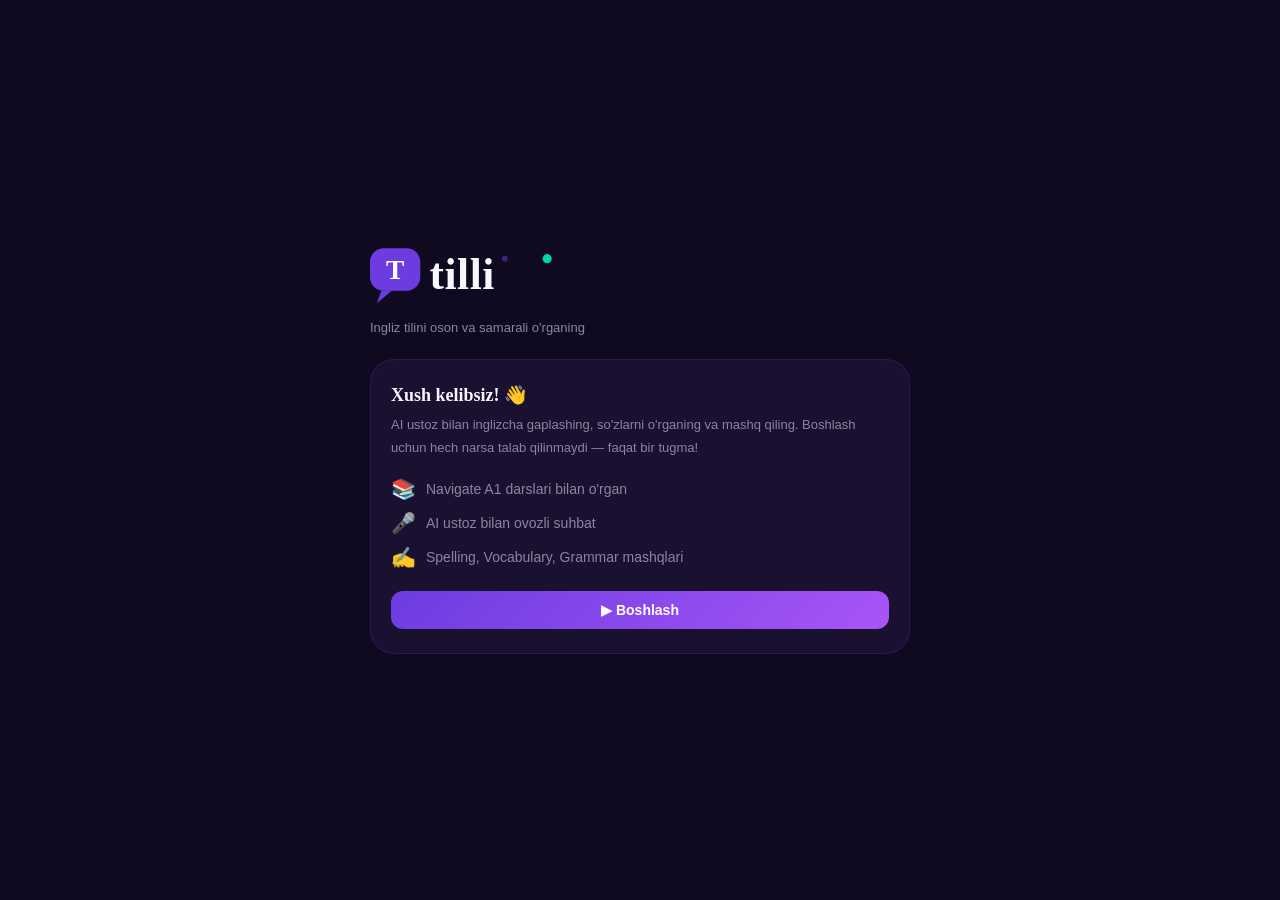
<file: index.html>
<!DOCTYPE html>
<html lang="uz">
<head>
<meta charset="UTF-8">
<meta name="viewport" content="width=device-width, initial-scale=1.0, interactive-widget=resizes-content">
<title>Tilli — Ingliz tilini o'rgan</title>
<!-- Tilli Brandbook Fonts: Georgia (system) + Helvetica Neue (system) -->
<link rel="icon" type="image/svg+xml" href="[data-uri]">
<link rel="stylesheet" href="main.css?v=1772998758">
</head>
<body>

<div id="setup-screen" class="screen active">
  <div class="sw">
    <div class="logo">
  <svg width="200" height="63" viewBox="0 0 175 55" fill="none">
    <defs>
      <linearGradient id="logoGradS" x1="0%" y1="0%" x2="100%" y2="100%">
        <stop offset="0%" stop-color="#6C3CE1"/>
        <stop offset="100%" stop-color="#00D4AA"/>
      </linearGradient>
    </defs>
    <g transform="translate(0,2)">
      <rect x="0" y="0" width="44" height="37" rx="12" fill="#6C3CE1"/>
      <path d="M10 37 L6 48 L19 37" fill="#6C3CE1"/>
      <text x="22" y="27" text-anchor="middle" font-family="Georgia,serif" font-weight="bold" font-size="24" fill="#ffffff">T</text>
    </g>
    <text x="52" y="38" font-family="Georgia,serif" font-weight="bold" font-size="38" fill="#F8F6FF" letter-spacing="0.5">tilli</text>
    <circle cx="118" cy="11" r="2.5" fill="#6C3CE1" opacity="0.5"/>
    <circle cx="155" cy="11" r="4" fill="#00D4AA"/>
  </svg>
</div>
    <div class="tagline" style="font-family:'Helvetica Neue',Helvetica,sans-serif;">Ingliz tilini oson va samarali o'rganing</div>
    <div class="card">
      <h2 style="font-family:'Georgia',serif;">Xush kelibsiz! 👋</h2>
      <p>AI ustoz bilan inglizcha gaplashing, so'zlarni o'rganing va mashq qiling. Boshlash uchun hech narsa talab qilinmaydi — faqat bir tugma!</p>
      <div style="display:flex;flex-direction:column;gap:10px;margin:16px 0 4px;">
        <div style="display:flex;align-items:center;gap:10px;font-size:14px;color:var(--text2);"><span style="font-size:20px;">📚</span> Navigate A1 darslari bilan o'rgan</div>
        <div style="display:flex;align-items:center;gap:10px;font-size:14px;color:var(--text2);"><span style="font-size:20px;">🎤</span> AI ustoz bilan ovozli suhbat</div>
        <div style="display:flex;align-items:center;gap:10px;font-size:14px;color:var(--text2);"><span style="font-size:20px;">✍️</span> Spelling, Vocabulary, Grammar mashqlari</div>
      </div>
      <button class="btn btn-g" id="start-btn" style="margin-top:18px;">▶ Boshlash</button>
    </div>
  </div>
</div>

<!-- GROQ KEY MODAL -->
<div id="key-modal" style="display:none;position:fixed;inset:0;background:rgba(0,0,0,.65);backdrop-filter:blur(6px);z-index:9998;align-items:center;justify-content:center;padding:20px;">
  <div style="background:var(--s1);border:1px solid var(--border);border-radius:24px;padding:28px;max-width:440px;width:100%;">
    <div style="font-family:'Inter',sans-serif;font-size:20px;font-weight:800;margin-bottom:8px;">🔑 Groq API Key kerak</div>
    <p style="font-size:14px;color:var(--text2);line-height:1.7;margin-bottom:18px;">
      AI bilan suhbat qilish uchun bepul Groq API key kiriting.<br>
      Key olish: <a href="https://console.groq.com/keys" target="_blank" style="color:var(--accent);">console.groq.com/keys</a> → "Create API Key"
    </p>
    <label class="lbl">Groq API Key</label>
    <input class="inp" type="password" id="api-inp" placeholder="gsk_..." autocomplete="off" style="margin-bottom:14px;"/>
    <button class="btn btn-g" id="key-modal-save" style="margin-top:0;">✓ Saqlash va davom etish</button>
    <button onclick="closeKeyModal()" style="width:100%;margin-top:8px;padding:10px;background:transparent;border:none;color:var(--text3);font-size:13px;cursor:pointer;">Bekor qilish</button>
  </div>
</div>

<div id="app-screen" class="screen" style="flex-direction:column;">
  <div class="app-bar">
    <div class="app-logo" id="home-logo-btn" style="cursor:pointer;" title="Bosh sahifa">
  <svg width="110" height="35" viewBox="0 0 175 55" fill="none">
    <defs>
      <linearGradient id="logoGradA" x1="0%" y1="0%" x2="100%" y2="100%">
        <stop offset="0%" stop-color="#6C3CE1"/>
        <stop offset="100%" stop-color="#00D4AA"/>
      </linearGradient>
    </defs>
    <g transform="translate(0,2)">
      <rect x="0" y="0" width="44" height="37" rx="12" fill="#6C3CE1"/>
      <path d="M10 37 L6 48 L19 37" fill="#6C3CE1"/>
      <text x="22" y="27" text-anchor="middle" font-family="Georgia,serif" font-weight="bold" font-size="24" fill="#ffffff">T</text>
    </g>
    <text x="52" y="38" font-family="Georgia,serif" font-weight="bold" font-size="38" fill="#F8F6FF" letter-spacing="0.5">tilli</text>
    <circle cx="118" cy="11" r="2.5" fill="#6C3CE1" opacity="0.5"/>
    <circle cx="155" cy="11" r="4" fill="#00D4AA"/>
  </svg>
</div>
    <div class="hright">
      <div class="badge" id="lvl-badge">A1</div>
      <button id="theme-toggle-btn" class="icon-btn" title="Mavzu o'zgartirish" style="background:var(--s2);border:1px solid var(--border);border-radius:10px;width:36px;height:36px;display:flex;align-items:center;justify-content:center;cursor:pointer;transition:all .2s;">
        <svg id="theme-icon-moon" width="16" height="16" viewBox="0 0 24 24" fill="none" stroke="currentColor" stroke-width="2" stroke-linecap="round" stroke-linejoin="round"><path d="M21 12.79A9 9 0 1 1 11.21 3 7 7 0 0 0 21 12.79z"/></svg>
        <svg id="theme-icon-sun" width="16" height="16" viewBox="0 0 24 24" fill="none" stroke="currentColor" stroke-width="2" stroke-linecap="round" stroke-linejoin="round" style="display:none;"><circle cx="12" cy="12" r="5"/><line x1="12" y1="1" x2="12" y2="3"/><line x1="12" y1="21" x2="12" y2="23"/><line x1="4.22" y1="4.22" x2="5.64" y2="5.64"/><line x1="18.36" y1="18.36" x2="19.78" y2="19.78"/><line x1="1" y1="12" x2="3" y2="12"/><line x1="21" y1="12" x2="23" y2="12"/><line x1="4.22" y1="19.78" x2="5.64" y2="18.36"/><line x1="18.36" y1="5.64" x2="19.78" y2="4.22"/></svg>
      </button>
      <button id="logout-btn" class="icon-btn" title="Chiqish" style="background:var(--s2);border:1px solid var(--border);border-radius:10px;width:36px;height:36px;display:flex;align-items:center;justify-content:center;cursor:pointer;transition:all .2s;">
        <svg width="16" height="16" viewBox="0 0 24 24" fill="none" stroke="currentColor" stroke-width="2" stroke-linecap="round" stroke-linejoin="round"><path d="M9 21H5a2 2 0 0 1-2-2V5a2 2 0 0 1 2-2h4"/><polyline points="16,17 21,12 16,7"/><line x1="21" y1="12" x2="9" y2="12"/></svg>
      </button>
    </div>
  </div>
  <div class="tabs-wrap"><div class="tabs">
    <button class="tab" data-tab="home"><svg width="14" height="14" viewBox="0 0 24 24" fill="none" stroke="currentColor" stroke-width="2.2" stroke-linecap="round" stroke-linejoin="round"><path d="M3 9l9-7 9 7v11a2 2 0 0 1-2 2H5a2 2 0 0 1-2-2z"/><polyline points="9,22 9,12 15,12 15,22"/></svg> Bosh sahifa</button>
    <button class="tab on" data-tab="book"><svg width="14" height="14" viewBox="0 0 24 24" fill="none" stroke="currentColor" stroke-width="2.2" stroke-linecap="round" stroke-linejoin="round"><path d="M4 19.5A2.5 2.5 0 0 1 6.5 17H20"/><path d="M6.5 2H20v20H6.5A2.5 2.5 0 0 1 4 19.5v-15A2.5 2.5 0 0 1 6.5 2z"/></svg> Navigate A1</button>
    <button class="tab" data-tab="vocab"><svg width="14" height="14" viewBox="0 0 24 24" fill="none" stroke="currentColor" stroke-width="2.2" stroke-linecap="round" stroke-linejoin="round"><path d="M14 2H6a2 2 0 0 0-2 2v16a2 2 0 0 0 2 2h12a2 2 0 0 0 2-2V8z"/><polyline points="14,2 14,8 20,8"/><line x1="16" y1="13" x2="8" y2="13"/><line x1="16" y1="17" x2="8" y2="17"/><polyline points="10,9 9,9 8,9"/></svg> Vocabulary</button>
    <button class="tab" data-tab="spelling"><svg width="14" height="14" viewBox="0 0 24 24" fill="none" stroke="currentColor" stroke-width="2.2" stroke-linecap="round" stroke-linejoin="round"><path d="M12 20h9"/><path d="M16.5 3.5a2.121 2.121 0 0 1 3 3L7 19l-4 1 1-4L16.5 3.5z"/></svg> Spelling</button>
    <button class="tab" data-tab="mcq"><svg width="14" height="14" viewBox="0 0 24 24" fill="none" stroke="currentColor" stroke-width="2.2" stroke-linecap="round" stroke-linejoin="round"><circle cx="12" cy="12" r="10"/><path d="M9.09 9a3 3 0 0 1 5.83 1c0 2-3 3-3 3"/><line x1="12" y1="17" x2="12.01" y2="17"/></svg> Fill MCQ</button>
    <button class="tab" data-tab="filltype"><svg width="14" height="14" viewBox="0 0 24 24" fill="none" stroke="currentColor" stroke-width="2.2" stroke-linecap="round" stroke-linejoin="round"><rect x="2" y="4" width="20" height="16" rx="2"/><path d="M8 10h8"/><path d="M8 14h4"/></svg> Fill Type</button>
    <button class="tab" data-tab="wordorder"><svg width="14" height="14" viewBox="0 0 24 24" fill="none" stroke="currentColor" stroke-width="2.2" stroke-linecap="round" stroke-linejoin="round"><line x1="3" y1="9" x2="15" y2="9"/><line x1="3" y1="15" x2="9" y2="15"/><path d="M17 12l4-3-4-3"/><path d="M21 15l-4 3 4 3" opacity=".5"/></svg> Word Order</button>
    <button class="tab" data-tab="free"><svg width="14" height="14" viewBox="0 0 24 24" fill="none" stroke="currentColor" stroke-width="2.2" stroke-linecap="round" stroke-linejoin="round"><path d="M21 15a2 2 0 0 1-2 2H7l-4 4V5a2 2 0 0 1 2-2h14a2 2 0 0 1 2 2z"/></svg> Erkin suhbat</button>
    <button class="tab" data-tab="mydict"><svg width="14" height="14" viewBox="0 0 24 24" fill="none" stroke="currentColor" stroke-width="2.2" stroke-linecap="round" stroke-linejoin="round"><path d="M12 2l3.09 6.26L22 9.27l-5 4.87 1.18 6.88L12 17.77l-6.18 3.25L7 14.14 2 9.27l6.91-1.01L12 2z"/></svg> Lug'atim</button>
    <button class="tab" data-tab="irverbs"><svg width="14" height="14" viewBox="0 0 24 24" fill="none" stroke="currentColor" stroke-width="2.2" stroke-linecap="round" stroke-linejoin="round"><path d="M12 2L2 7l10 5 10-5-10-5z"/><path d="M2 17l10 5 10-5"/><path d="M2 12l10 5 10-5"/></svg> Irregular Verbs</button>
    <button class="tab" data-tab="ordinals"><svg width="14" height="14" viewBox="0 0 24 24" fill="none" stroke="currentColor" stroke-width="2.2" stroke-linecap="round" stroke-linejoin="round"><circle cx="12" cy="12" r="10"/><path d="M12 8v4l3 3"/></svg> Ordinals</button>
    <button class="tab" data-tab="settings"><svg width="14" height="14" viewBox="0 0 24 24" fill="none" stroke="currentColor" stroke-width="2.2" stroke-linecap="round" stroke-linejoin="round"><circle cx="12" cy="12" r="3"/><path d="M19.4 15a1.65 1.65 0 0 0 .33 1.82l.06.06a2 2 0 0 1-2.83 2.83l-.06-.06a1.65 1.65 0 0 0-1.82-.33 1.65 1.65 0 0 0-1 1.51V21a2 2 0 0 1-4 0v-.09A1.65 1.65 0 0 0 9 19.4a1.65 1.65 0 0 0-1.82.33l-.06.06a2 2 0 0 1-2.83-2.83l.06-.06A1.65 1.65 0 0 0 4.68 15a1.65 1.65 0 0 0-1.51-1H3a2 2 0 0 1 0-4h.09A1.65 1.65 0 0 0 4.6 9a1.65 1.65 0 0 0-.33-1.82l-.06-.06a2 2 0 0 1 2.83-2.83l.06.06A1.65 1.65 0 0 0 9 4.68a1.65 1.65 0 0 0 1-1.51V3a2 2 0 0 1 4 0v.09a1.65 1.65 0 0 0 1 1.51 1.65 1.65 0 0 0 1.82-.33l.06-.06a2 2 0 0 1 2.83 2.83l-.06.06A1.65 1.65 0 0 0 19.4 9a1.65 1.65 0 0 0 1.51 1H21a2 2 0 0 1 0 4h-.09a1.65 1.65 0 0 0-1.51 1z"/></svg> Sozlamalar</button>
  </div></div>
  <div class="app-body">

    <div id="home-panel" class="panel on">
      <div class="home-hero">
        <div class="home-hero-badge">🎙 AI bilan ingliz tili</div>
        <h1>Inglizchani<br>AI bilan o'rgan</h1>
        <p>Navigate A1 darslari, AI ustoz, vocabulary, spelling va boshqa mashqlar — hammasi bir joyda.</p>

      </div>
      <div class="home-stats">
        <div class="home-stat"><div class="hs-icon">🔥</div><div class="hs-val" id="hs-tokens">0</div><div class="hs-lbl">Bugungi tokenlar</div></div>
        <div class="home-stat"><div class="hs-icon">📚</div><div class="hs-val" id="hs-units">11</div><div class="hs-lbl">Unitlar</div></div>
        <div class="home-stat"><div class="hs-icon">🎯</div><div class="hs-val" id="hs-level">A1</div><div class="hs-lbl">Daraja</div></div>
      </div>

      <div class="home-section-title">Mashqlar</div>
      <div class="home-cards">
        <div class="home-card" onclick="switchTab('book');bnSet('book')">
          <div class="hc-top"><div class="hc-icon-wrap">📚</div><span class="hc-badge ai">AI</span></div>
          <div class="hc-body"><div class="hc-title">Navigate A1</div><div class="hc-desc">AI ustoz bilan mavzu bo'yicha suhbat</div></div>
          <div class="hc-arrow"><svg width="14" height="14" viewBox="0 0 24 24" fill="none" stroke="currentColor" stroke-width="2.5" stroke-linecap="round" stroke-linejoin="round"><polyline points="9,18 15,12 9,6"/></svg></div>
        </div>
        <div class="home-card" onclick="switchTab('free');bnSet('free')">
          <div class="hc-top"><div class="hc-icon-wrap">💬</div><span class="hc-badge ai">AI</span></div>
          <div class="hc-body"><div class="hc-title">Erkin suhbat</div><div class="hc-desc">Istalgan mavzuda AI bilan gaplash</div></div>
          <div class="hc-arrow"><svg width="14" height="14" viewBox="0 0 24 24" fill="none" stroke="currentColor" stroke-width="2.5" stroke-linecap="round" stroke-linejoin="round"><polyline points="9,18 15,12 9,6"/></svg></div>
        </div>
        <div class="home-card" onclick="switchTab('vocab');bnSet('vocab')">
          <div class="hc-top"><div class="hc-icon-wrap">📝</div><span class="hc-badge practice">Mashq</span></div>
          <div class="hc-body"><div class="hc-title">Vocabulary</div><div class="hc-desc">So'zlarni ovoz bilan tekshir</div></div>
          <div class="hc-arrow"><svg width="14" height="14" viewBox="0 0 24 24" fill="none" stroke="currentColor" stroke-width="2.5" stroke-linecap="round" stroke-linejoin="round"><polyline points="9,18 15,12 9,6"/></svg></div>
        </div>
        <div class="home-card" onclick="switchTab('spelling');bnSet('spelling')">
          <div class="hc-top"><div class="hc-icon-wrap">✍️</div><span class="hc-badge practice">Mashq</span></div>
          <div class="hc-body"><div class="hc-title">Spelling</div><div class="hc-desc">So'zlarni to'g'ri yozishni o'rgan</div></div>
          <div class="hc-arrow"><svg width="14" height="14" viewBox="0 0 24 24" fill="none" stroke="currentColor" stroke-width="2.5" stroke-linecap="round" stroke-linejoin="round"><polyline points="9,18 15,12 9,6"/></svg></div>
        </div>
        <div class="home-card" onclick="switchTab('mcq');bnSet('mcq')">
          <div class="hc-top"><div class="hc-icon-wrap">🔤</div><span class="hc-badge practice">Mashq</span></div>
          <div class="hc-body"><div class="hc-title">Fill MCQ</div><div class="hc-desc">4 variantdan to'g'risini tanlang</div></div>
          <div class="hc-arrow"><svg width="14" height="14" viewBox="0 0 24 24" fill="none" stroke="currentColor" stroke-width="2.5" stroke-linecap="round" stroke-linejoin="round"><polyline points="9,18 15,12 9,6"/></svg></div>
        </div>
        <div class="home-card" onclick="switchTab('wordorder');bnSet('wordorder')">
          <div class="hc-top"><div class="hc-icon-wrap">🔀</div><span class="hc-badge practice">Mashq</span></div>
          <div class="hc-body"><div class="hc-title">Word Order</div><div class="hc-desc">So'zlarni to'g'ri tartibga keltir</div></div>
          <div class="hc-arrow"><svg width="14" height="14" viewBox="0 0 24 24" fill="none" stroke="currentColor" stroke-width="2.5" stroke-linecap="round" stroke-linejoin="round"><polyline points="9,18 15,12 9,6"/></svg></div>
        </div>
        <div class="home-card" onclick="switchTab('mydict');bnSet('mydict')">
          <div class="hc-top"><div class="hc-icon-wrap">⭐</div><span class="hc-badge" style="background:rgba(180,142,255,.12);border:1px solid rgba(180,142,255,.25);color:var(--purple);">Shaxsiy</span></div>
          <div class="hc-body"><div class="hc-title">Mening lug'atim</div><div class="hc-desc">O'z so'zlaringizni yuklang va mashq qiling</div></div>
          <div class="hc-arrow"><svg width="14" height="14" viewBox="0 0 24 24" fill="none" stroke="currentColor" stroke-width="2.5" stroke-linecap="round" stroke-linejoin="round"><polyline points="9,18 15,12 9,6"/></svg></div>
        </div>
        <div class="home-card" onclick="switchTab('irverbs');bnSet('irverbs')">
          <div class="hc-top"><div class="hc-icon-wrap">🔄</div><span class="hc-badge practice">Mashq</span></div>
          <div class="hc-body"><div class="hc-title">Irregular Verbs</div><div class="hc-desc">243 ta noto'g'ri fe'lni ovoz va yozish bilan mashq qil</div></div>
          <div class="hc-arrow"><svg width="14" height="14" viewBox="0 0 24 24" fill="none" stroke="currentColor" stroke-width="2.5" stroke-linecap="round" stroke-linejoin="round"><polyline points="9,18 15,12 9,6"/></svg></div>
        </div>
      </div>
    </div><!-- /home-panel -->

    <div id="book-panel" class="panel">
      <div id="bv-units" style="display:block;">
        <div class="book-header">
          <div style="font-size:10px;font-weight:700;letter-spacing:.1em;color:var(--accent);text-transform:uppercase;margin-bottom:8px;">Navigate Beginner A1</div>
          <h2 style="font-size:26px;margin-bottom:6px;">📖 Darslarni boshlang</h2>
          <p>Unit tanlang — AI ustoz o'sha mavzu bo'yicha suhbat quradi va xatolaringizni tuzatadi.</p>
        </div>
        <div class="unit-grid" id="unit-grid"></div>
      </div>
      <div id="bv-lessons" style="display:none;">
        <div class="back-btn" id="back-units"><svg width="14" height="14" viewBox="0 0 24 24" fill="none" stroke="currentColor" stroke-width="2.5" stroke-linecap="round" stroke-linejoin="round"><polyline points="15,18 9,12 15,6"/></svg> Unitlarga qaytish</div>
        <div class="ph"><h2 id="bunit-head"></h2><p id="bunit-sub"></p></div>
        <div class="lesson-list" id="blessons"></div>
      </div>
      <div id="bv-chat" style="display:none;">
        <div class="back-btn" id="back-lessons"><svg width="14" height="14" viewBox="0 0 24 24" fill="none" stroke="currentColor" stroke-width="2.5" stroke-linecap="round" stroke-linejoin="round"><polyline points="15,18 9,12 15,6"/></svg> Darslarga qaytish</div>
        <div style="background:linear-gradient(120deg,var(--s2) 0%,var(--s1) 100%);border:1px solid var(--border);border-radius:20px;padding:16px 20px;margin-bottom:14px;position:relative;overflow:hidden;box-shadow:0 4px 20px rgba(0,0,0,.2);">
          <div id="cl-tag" style="font-size:10px;font-weight:700;letter-spacing:.1em;color:var(--purple);text-transform:uppercase;margin-bottom:5px;display:flex;align-items:center;gap:5px;"></div>
          <div id="cl-title" style="font-family:'Inter',sans-serif;font-size:18px;font-weight:800;margin-bottom:3px;"></div>
          <div id="cl-vocab" style="font-size:12px;color:var(--text2);line-height:1.6;"></div>
        </div>
        <div class="chat-area" id="book-chat"></div>
        <div class="mic-area">
          <div class="mic-status" id="tb-book">Bosib gapiring...</div>
          <div class="wave" id="wv-book"><span></span><span></span><span></span><span></span><span></span><span></span><span></span></div>
          <div class="mic-ctrl">
            <div id="bi" class="rrow"><button class="rec-btn" id="brec"><svg xmlns="http://www.w3.org/2000/svg" width="22" height="22" viewBox="0 0 24 24" fill="none" stroke="currentColor" stroke-width="2.2" stroke-linecap="round" stroke-linejoin="round"><rect x="9" y="2" width="6" height="12" rx="3"/><path d="M5 10a7 7 0 0 0 14 0"/><line x1="12" y1="19" x2="12" y2="22"/><line x1="8" y1="22" x2="16" y2="22"/></svg></button></div>
            <div id="br" class="rrow" style="display:none;"><button class="stop-btn" id="bstop"><svg xmlns="http://www.w3.org/2000/svg" width="18" height="18" viewBox="0 0 24 24" fill="currentColor"><rect x="4" y="4" width="16" height="16" rx="2"/></svg></button><div class="rec-lbl"><span class="rdot"></span>Yozilmoqda</div></div>
            <div id="bv" class="rev-row" style="display:none;"><button class="del-btn" id="bdel">✕ O'chirish</button><button class="play-rec-btn" id="bplay"><svg width="13" height="13" viewBox="0 0 24 24" fill="currentColor"><polygon points="5,3 19,12 5,21"/></svg> Eshitish</button><button class="snd-btn" id="bsnd">↑ Yuborish</button></div>
          </div>
        </div>
      </div>
    </div>

    <div id="vocab-panel" class="panel">
      <div id="vv-units" style="display:block;">
        <div class="ph"><h2>📝 Vocabulary Test</h2><p>Unit tanlang — so'zlarni qancha yaxshi bilishingizni tekshiramiz.</p></div>
        <div class="unit-grid" id="vunit-grid"></div>
      </div>
      <div id="vv-lessons" style="display:none;">
        <div class="back-btn" id="vback-units"><svg width="14" height="14" viewBox="0 0 24 24" fill="none" stroke="currentColor" stroke-width="2.5" stroke-linecap="round" stroke-linejoin="round"><polyline points="15,18 9,12 15,6"/></svg> Unitlarga qaytish</div>
        <div class="ph"><h2 id="vunit-head"></h2><p id="vunit-sub"></p></div>
        <div class="lesson-list" id="vlessons"></div>
      </div>
      <div id="vv-test" style="display:none;">
        <div class="back-btn" id="vback-lessons"><svg width="14" height="14" viewBox="0 0 24 24" fill="none" stroke="currentColor" stroke-width="2.5" stroke-linecap="round" stroke-linejoin="round"><polyline points="15,18 9,12 15,6"/></svg> Darslarga qaytish</div>
        <div class="voc-lesson-hdr" style="margin-bottom:14px;"><span class="ltag" id="vtest-tag" style="margin-bottom:8px;display:inline-block;"></span><h3 id="vtest-title" style="font-size:18px;font-weight:800;color:var(--text);"></h3></div>
        <div class="voc-mode-bar">
          <div class="mode-seg" id="mode-seg"><button class="on" data-mode="uz-en">🇺🇿 O'zbek → 🇬🇧 Ingliz</button><button data-mode="en-uz">🇬🇧 Ingliz → 🇺🇿 O'zbek</button></div>
        </div>
        <div id="vtest-area" class="vcard-wrap"></div>
      </div>
      <div id="vv-score" style="display:none;">
        <div class="back-btn" id="vback-test">← Qaytish</div>
        <div class="score-card">
          <div class="score-num" id="sc-num">0</div><div class="score-total" id="sc-total">/ 0 ta so'z</div><div class="score-msg" id="sc-msg"></div>
          <button class="btn btn-g" id="retry-btn" style="width:auto;margin:0 auto;display:flex;">🔄 Qaytadan</button>
        </div>
      </div>
    </div>

    <div id="spelling-panel" class="panel">
      <div id="sv-units" style="display:block;">
        <div class="ph"><h2>✍️ Spelling Test</h2><p>Unit tanlang — o'zbekcha so'zni ko'rasiz va inglizcha yozilishini terasiz.</p></div>
        <div class="unit-grid" id="sunit-grid"></div>
      </div>
      <div id="sv-lessons" style="display:none;">
        <div class="back-btn" id="sback-units"><svg width="14" height="14" viewBox="0 0 24 24" fill="none" stroke="currentColor" stroke-width="2.5" stroke-linecap="round" stroke-linejoin="round"><polyline points="15,18 9,12 15,6"/></svg> Unitlarga qaytish</div>
        <div class="ph"><h2 id="sunit-head"></h2><p id="sunit-sub"></p></div>
        <div class="lesson-list" id="slessons"></div>
      </div>
      <div id="sv-game" style="display:none;flex-direction:column;align-items:center;gap:16px;padding:0 0 40px;">
        <div class="back-btn" id="sback-lessons"><svg width="14" height="14" viewBox="0 0 24 24" fill="none" stroke="currentColor" stroke-width="2.5" stroke-linecap="round" stroke-linejoin="round"><polyline points="15,18 9,12 15,6"/></svg> Darslarga qaytish</div>
        <div class="ex-progress-bar-wrap" id="sp-progress-wrap" style="width:100%;max-width:500px;">
          <div class="ex-top-row">
            <span class="ex-prog-label" id="sp-prog-txt">1 / 1</span>
            <span class="ex-score-label" id="sp-score-txt">✅ 0</span>
          </div>
          <div class="ex-progress-bar"><div class="ex-progress-fill" id="sp-prog-fill" style="width:0%"></div></div>
        </div>
        <div style="width:100%;max-width:500px;display:flex;flex-direction:column;align-items:center;cursor:text;" onclick="document.getElementById('sp-input').focus()">
          <div class="sp-wrap" id="sp-wrap"></div>
          <input class="sp-input" id="sp-input" placeholder="" autocomplete="off" autocorrect="off" autocapitalize="off" spellcheck="false" inputmode="text" type="text" dir="ltr"/>
        </div>
        <div class="sp-feedback" id="sp-feedback"></div>
        <div style="display:flex;gap:10px;flex-wrap:wrap;justify-content:center;margin-top:8px;">
          <button class="sp-hint-btn" id="sp-hint-btn">💡 Maslahat</button><button id="sp-skip-btn">⏭ O'tkazib yuborish</button>
        </div>
      </div>
      <div id="sv-score" style="display:none;">
        <div class="back-btn" id="sback-score"><svg width="14" height="14" viewBox="0 0 24 24" fill="none" stroke="currentColor" stroke-width="2.5" stroke-linecap="round" stroke-linejoin="round"><polyline points="15,18 9,12 15,6"/></svg> Unitlarga qaytish</div>
        <div class="score-card">
          <div class="score-num" id="ss-num">0</div><div class="score-total" id="ss-total">/ 0 ta so'z</div><div class="score-msg" id="ss-msg"></div>
          <div id="ss-wrong-list" style="margin:16px 0;text-align:left;display:flex;flex-direction:column;gap:6px;"></div>
          <button class="btn btn-g" id="sp-retry-btn" style="width:auto;margin:0 auto;display:flex;">🔄 Qaytadan</button>
        </div>
      </div>
    </div>

    <div id="mcq-panel" class="panel">
      <div id="mcq-units" style="display:block;width:100%;overflow:visible;"><div class="ph"><h2>🔤 Fill in the Blank</h2><p>Gapning tushirib qoldirilgan so'zini 4 ta variantdan tanlang.</p></div><div class="unit-grid" id="mcq-unit-grid"></div></div>
      <div id="mcq-lessons" style="display:none;"><div class="back-btn" id="mcq-back-units"><svg width="14" height="14" viewBox="0 0 24 24" fill="none" stroke="currentColor" stroke-width="2.5" stroke-linecap="round" stroke-linejoin="round"><polyline points="15,18 9,12 15,6"/></svg> Unitlarga qaytish</div><div class="ph"><h2 id="mcq-unit-head"></h2><p id="mcq-unit-sub"></p></div><div class="lesson-list" id="mcq-lesson-list"></div></div>
      <div id="mcq-game" style="display:none;">
        <div class="back-btn" id="mcq-back-lessons"><svg width="14" height="14" viewBox="0 0 24 24" fill="none" stroke="currentColor" stroke-width="2.5" stroke-linecap="round" stroke-linejoin="round"><polyline points="15,18 9,12 15,6"/></svg> Darslarga qaytish</div>
        <div class="ex-progress-bar-wrap"><div class="ex-top-row"><span class="ex-prog-label" id="mcq-prog-txt"></span><span class="ex-score-label" id="mcq-score-txt"></span></div><div class="ex-progress-bar"><div class="ex-progress-fill" id="mcq-prog-fill" style="width:0%"></div></div></div>
        <div class="ex-card"><div class="ex-sentence" id="mcq-sentence"></div><div class="opts-grid" id="mcq-opts"></div><div class="ex-feedback" id="mcq-feedback" style="display:none;"></div></div>
      </div>
      <div id="mcq-score" style="display:none;"><div class="back-btn" id="mcq-score-back"><svg width="14" height="14" viewBox="0 0 24 24" fill="none" stroke="currentColor" stroke-width="2.5" stroke-linecap="round" stroke-linejoin="round"><polyline points="15,18 9,12 15,6"/></svg> Unitlarga qaytish</div><div class="score-card"><div class="score-num" id="mcq-sc-num">0</div><div class="score-total" id="mcq-sc-total"></div><div class="score-msg" id="mcq-sc-msg"></div><button class="btn btn-g" id="mcq-retry" style="width:auto;margin:0 auto;display:flex;">🔄 Qaytadan</button></div></div>
    </div>

    <div id="filltype-panel" class="panel">
      <div id="ft-units" style="display:block;width:100%;overflow:visible;"><div class="ph"><h2>⌨️ Fill in the Blank</h2><p>Gapning tushirib qoldirilgan so'zini o'zingiz yozing.</p></div><div class="unit-grid" id="ft-unit-grid"></div></div>
      <div id="ft-lessons" style="display:none;"><div class="back-btn" id="ft-back-units"><svg width="14" height="14" viewBox="0 0 24 24" fill="none" stroke="currentColor" stroke-width="2.5" stroke-linecap="round" stroke-linejoin="round"><polyline points="15,18 9,12 15,6"/></svg> Unitlarga qaytish</div><div class="ph"><h2 id="ft-unit-head"></h2><p id="ft-unit-sub"></p></div><div class="lesson-list" id="ft-lesson-list"></div></div>
      <div id="ft-game" style="display:none;">
        <div class="back-btn" id="ft-back-lessons"><svg width="14" height="14" viewBox="0 0 24 24" fill="none" stroke="currentColor" stroke-width="2.5" stroke-linecap="round" stroke-linejoin="round"><polyline points="15,18 9,12 15,6"/></svg> Darslarga qaytish</div>
        <div class="ex-progress-bar-wrap"><div class="ex-top-row"><span class="ex-prog-label" id="ft-prog-txt"></span><span class="ex-score-label" id="ft-score-txt"></span></div><div class="ex-progress-bar"><div class="ex-progress-fill" id="ft-prog-fill" style="width:0%"></div></div></div>
        <div class="ex-card"><div class="ex-sentence" id="ft-sentence"></div><input class="fill-input" id="ft-input" placeholder="yozing..." autocomplete="off" autocorrect="off" spellcheck="false"/><div class="ex-feedback" id="ft-feedback" style="display:none;"></div></div>
      </div>
      <div id="ft-score" style="display:none;"><div class="back-btn" id="ft-score-back"><svg width="14" height="14" viewBox="0 0 24 24" fill="none" stroke="currentColor" stroke-width="2.5" stroke-linecap="round" stroke-linejoin="round"><polyline points="15,18 9,12 15,6"/></svg> Unitlarga qaytish</div><div class="score-card"><div class="score-num" id="ft-sc-num">0</div><div class="score-total" id="ft-sc-total"></div><div class="score-msg" id="ft-sc-msg"></div><button class="btn btn-g" id="ft-retry" style="width:auto;margin:0 auto;display:flex;">🔄 Qaytadan</button></div></div>
    </div>

    <div id="wordorder-panel" class="panel">
      <div id="wo-units" style="display:block;width:100%;overflow:visible;"><div class="ph"><h2>🔀 Word Order</h2><p>So'zlarni sudrab to'g'ri tartibga keltirib, to'g'ri gap tuzing.</p></div><div class="unit-grid" id="wo-unit-grid"></div></div>
      <div id="wo-lessons" style="display:none;"><div class="back-btn" id="wo-back-units"><svg width="14" height="14" viewBox="0 0 24 24" fill="none" stroke="currentColor" stroke-width="2.5" stroke-linecap="round" stroke-linejoin="round"><polyline points="15,18 9,12 15,6"/></svg> Unitlarga qaytish</div><div class="ph"><h2 id="wo-unit-head"></h2><p id="wo-unit-sub"></p></div><div class="lesson-list" id="wo-lesson-list"></div></div>
      <div id="wo-game" style="display:none;">
        <div class="back-btn" id="wo-back-lessons"><svg width="14" height="14" viewBox="0 0 24 24" fill="none" stroke="currentColor" stroke-width="2.5" stroke-linecap="round" stroke-linejoin="round"><polyline points="15,18 9,12 15,6"/></svg> Darslarga qaytish</div>
        <div class="ex-progress-bar-wrap"><div class="ex-top-row"><span class="ex-prog-label" id="wo-prog-txt"></span><span class="ex-score-label" style="color:var(--text3)">So'zlarni tartibga keltiring</span></div><div class="ex-progress-bar"><div class="ex-progress-fill" id="wo-prog-fill" style="width:0%"></div></div></div>
        <div style="width:100%;max-width:520px;display:flex;flex-direction:column;gap:10px;">
          <div class="wo-labels"><span>📝 To'g'ri gap:</span><span></span></div><div class="wo-sentence" id="wo-answer-area"></div>
          <div class="wo-labels"><span>📦 So'zlar:</span><span></span></div><div class="word-pool" id="wo-pool"></div>
        </div>
        <div class="wo-action-row">
          <button class="wo-clear-btn-new" id="wo-clear-btn">🔄 Tozalash</button>
          <button class="wo-check-btn" id="wo-check-btn">✓ Tekshirish</button>
        </div>
        <div class="wo-feedback" id="wo-feedback" style="display:none;"></div>
      </div>
      <div id="wo-done" style="display:none;"><div class="back-btn" id="wo-done-back"><svg width="14" height="14" viewBox="0 0 24 24" fill="none" stroke="currentColor" stroke-width="2.5" stroke-linecap="round" stroke-linejoin="round"><polyline points="15,18 9,12 15,6"/></svg> Unitlarga qaytish</div><div class="score-card"><div style="font-size:52px;margin-bottom:8px;">🏆</div><div style="font-family:'Inter',sans-serif;font-size:24px;font-weight:800;margin-bottom:8px;">Barakalla!</div><div id="wo-done-msg" style="color:var(--text2);margin-bottom:20px;"></div><button class="btn btn-g" id="wo-retry" style="width:auto;margin:0 auto;display:flex;">🔄 Qaytadan</button></div></div>
    </div>

    <div id="free-panel" class="panel">
      <div class="chat-area" id="free-chat">
        <div id="free-empty" style="display:flex;flex-direction:column;align-items:center;justify-content:center;flex:1;text-align:center;gap:8px;padding:40px;">
          <div style="font-size:42px;">💬</div><div style="font-family:'Inter',sans-serif;font-size:20px;font-weight:700;">Erkin suhbat</div>
          <div style="color:var(--text2);font-size:13px;max-width:280px;line-height:1.6;">Istalgan mavzuda inglizcha gaplashing. AI xatolaringizni tuzatib boradi.</div>
          <button class="btn btn-g" id="free-start-btn" style="width:auto;margin-top:8px;padding:10px 22px;">Boshlash →</button>
        </div>
      </div>
      <div class="mic-area">
        <div class="mic-status" id="tb-free">Bosib gapiring...</div>
        <div class="wave" id="wv-free"><span></span><span></span><span></span><span></span><span></span><span></span><span></span></div>
        <div class="mic-ctrl">
          <div id="fi" class="rrow"><button class="rec-btn" id="frec"><svg xmlns="http://www.w3.org/2000/svg" width="22" height="22" viewBox="0 0 24 24" fill="none" stroke="currentColor" stroke-width="2.2" stroke-linecap="round" stroke-linejoin="round"><rect x="9" y="2" width="6" height="12" rx="3"/><path d="M5 10a7 7 0 0 0 14 0"/><line x1="12" y1="19" x2="12" y2="22"/><line x1="8" y1="22" x2="16" y2="22"/></svg></button></div>
          <div id="fr" class="rrow" style="display:none;"><button class="stop-btn" id="fstop"><svg xmlns="http://www.w3.org/2000/svg" width="18" height="18" viewBox="0 0 24 24" fill="currentColor"><rect x="4" y="4" width="16" height="16" rx="2"/></svg></button><div class="rec-lbl"><span class="rdot"></span>Yozilmoqda</div></div>
          <div id="fv" class="rev-row" style="display:none;"><button class="del-btn" id="fdel">✕ O'chirish</button><button class="play-rec-btn" id="fplay"><svg width="13" height="13" viewBox="0 0 24 24" fill="currentColor"><polygon points="5,3 19,12 5,21"/></svg> Eshitish</button><button class="snd-btn" id="fsnd">↑ Yuborish</button></div>
        </div>
      </div>
    </div>


    <div id="mydict-panel" class="panel">

      <!-- 1. PAKETLAR RO'YXATI -->
      <div id="myd-home">
        <div class="myd-header" id="myd-header-status">
          <div style="font-size:10px;font-weight:700;letter-spacing:.1em;color:var(--purple);text-transform:uppercase;margin-bottom:6px;">Shaxsiy lug'at</div>
          <h2>⭐ Mening lug'atim</h2>
          <p id="myd-status-text">So'zlar yuklanmoqda...</p>
        </div>

        <!-- words.txt dan avtomatik yuklanadi -->
        <div id="myd-packets-wrap">
          <div id="myd-loading" style="text-align:center;padding:40px 20px;">
            <div style="font-size:36px;margin-bottom:10px;">⏳</div>
            <p style="color:var(--text2);font-size:14px;">So'zlar yuklanmoqda...</p>
          </div>
          <div id="myd-empty" style="display:none;text-align:center;padding:40px 20px;">
            <div style="font-size:36px;margin-bottom:10px;">📭</div>
            <p style="color:var(--text2);font-size:14px;">words.txt topilmadi</p>
          </div>
          <div id="myd-packets-list"></div>
        </div>
      </div>

      <!-- 2. O'YIN -->
      <div id="myd-game" style="display:none;" onclick="document.getElementById('myd-sp-input').focus()">

        <!-- TOP NAV -->
        <div class="myd-game-nav">
          <button class="back-btn" id="myd-back-btn" onclick="event.stopPropagation()">← Qaytish</button>
          <div class="myd-nav-paket" id="myd-paket-badge">
            <svg width="13" height="13" viewBox="0 0 24 24" fill="none" stroke="currentColor" stroke-width="2.2" stroke-linecap="round" stroke-linejoin="round"><path d="M21 16V8a2 2 0 0 0-1-1.73l-7-4a2 2 0 0 0-2 0l-7 4A2 2 0 0 0 3 8v8a2 2 0 0 0 1 1.73l7 4a2 2 0 0 0 2 0l7-4A2 2 0 0 0 21 16z"/></svg>
            <span id="myd-paket-label-txt">Paket 1</span>
          </div>
          <div class="myd-nav-right">
            <button class="myd-hint-pill" id="myd-hint-btn" onclick="event.stopPropagation()" title="Maslahat">
              <svg width="15" height="15" viewBox="0 0 24 24" fill="none" stroke="currentColor" stroke-width="2.2" stroke-linecap="round" stroke-linejoin="round"><path d="M15 14c.2-1 .7-1.7 1.5-2.5 1-.9 1.5-2.2 1.5-3.5A6 6 0 0 0 6 8c0 1 .2 2.2 1.5 3.5.7.7 1.3 1.5 1.5 2.5"/><path d="M9 18h6"/><path d="M10 22h4"/></svg>
              Maslahat
            </button>
            <div class="myd-game-counter" id="myd-prog-txt">1 / 20</div>
          </div>
        </div>

        <!-- PROGRESS -->
        <div class="myd-prog-track">
          <div class="myd-prog-fill" id="myd-prog-fill" style="width:0%"></div>
        </div>

        <!-- KARTA -->
        <div class="myd-card" id="myd-card">
          <div class="myd-card-inner" id="myd-sp-wrap"></div>
        </div>

        <!-- FEEDBACK -->
        <div class="myd-feedback-wrap">
          <div class="sp-feedback" id="myd-sp-feedback"></div>
        </div>

        <!-- INPUT (yashirin) -->
        <input class="sp-input" id="myd-sp-input" placeholder="" autocomplete="off" autocorrect="off" autocapitalize="off" spellcheck="false" inputmode="text" type="text" dir="ltr"/>

        <!-- TUGMALAR -->
        <div class="myd-actions-bar">
          <!-- Asosiy 3 tugma -->
          <div class="myd-main-btns">
            <button class="myd-btn-back" id="myd-back-btn2" onclick="event.stopPropagation()">
              <svg width="18" height="18" viewBox="0 0 24 24" fill="none" stroke="currentColor" stroke-width="2.5" stroke-linecap="round" stroke-linejoin="round"><polyline points="15 18 9 12 15 6"/></svg>
              Ortga
            </button>
            <button class="myd-btn-check" id="myd-check-btn" onclick="event.stopPropagation();mydCheck()">
              <svg width="18" height="18" viewBox="0 0 24 24" fill="none" stroke="currentColor" stroke-width="2.5" stroke-linecap="round" stroke-linejoin="round"><polyline points="20 6 9 17 4 12"/></svg>
              Tekshirish
            </button>
            <button class="myd-btn-skip" id="myd-skip-btn" onclick="event.stopPropagation()">
              <svg width="18" height="18" viewBox="0 0 24 24" fill="none" stroke="currentColor" stroke-width="2.2" stroke-linecap="round" stroke-linejoin="round"><polyline points="9 18 15 12 9 6"/></svg>
              Keyingisi
            </button>
          </div>
        </div>

      </div>

      <!-- 3. NATIJA -->
      <div id="myd-score" style="display:none;">
        <div class="score-card">
          <div class="myd-score-paket-tag" id="myd-score-paket-tag"></div>
          <div class="score-num" id="myd-sc-num">0</div>
          <div class="score-total" id="myd-sc-total"></div>
          <div class="score-msg" id="myd-sc-msg"></div>
          <div id="myd-wrong-list" style="margin:16px 0;text-align:left;display:flex;flex-direction:column;gap:6px;"></div>
          <div class="myd-score-actions">
            <button class="myd-score-btn myd-score-back" id="myd-score-back">
              <svg width="20" height="20" viewBox="0 0 24 24" fill="none" stroke="currentColor" stroke-width="2.5" stroke-linecap="round" stroke-linejoin="round"><polyline points="15 18 9 12 15 6"/></svg>
              Paketlar
            </button>
            <button class="myd-score-btn myd-score-retry" id="myd-retry-btn">
              <svg width="20" height="20" viewBox="0 0 24 24" fill="none" stroke="currentColor" stroke-width="2.5" stroke-linecap="round" stroke-linejoin="round"><polyline points="1 4 1 10 7 10"/><path d="M3.51 15a9 9 0 1 0 .49-4.5"/></svg>
              Qaytadan
            </button>
            <button class="myd-score-btn myd-score-next" id="myd-next-pkt-btn" style="display:none;">
              <svg width="20" height="20" viewBox="0 0 24 24" fill="none" stroke="currentColor" stroke-width="2.5" stroke-linecap="round" stroke-linejoin="round"><polyline points="9 18 15 12 9 6"/></svg>
              <span id="myd-next-pkt-label">Paket 2</span>
            </button>
          </div>
        </div>
      </div>

    </div>

    <!-- ══════════════════════════════════════════ -->
    <!-- IRREGULAR VERBS PANEL                      -->
    <!-- ══════════════════════════════════════════ -->
    <div id="irverbs-panel" class="panel">

      <!-- HOME: Group selection -->
      <div id="irv-home" style="display:block;">
        <div class="ph">
          <h2>🔄 Irregular Verbs</h2>
          <p>243 ta noto'g'ri fe'l — 4 guruhga bo'lingan. Guruh tanlang va mashqni boshlang!</p>
        </div>
        <div class="unit-grid" id="irv-unit-grid"></div>
        <div id="irv-full-list"></div>
      </div>

      <!-- MODE SELECTION -->
      <div id="irv-modes" style="display:none;">
        <div class="back-btn" id="irv-back-home"><svg width="14" height="14" viewBox="0 0 24 24" fill="none" stroke="currentColor" stroke-width="2.5" stroke-linecap="round" stroke-linejoin="round"><polyline points="15,18 9,12 15,6"/></svg> Guruhlarga qaytish</div>
        <div class="ph" style="margin-bottom:20px;">
          <h3 id="irv-group-name" style="font-size:20px;font-weight:800;"></h3>
          <p style="font-size:13px;color:var(--text2);">Mashq turini tanlang:</p>
        </div>
        <div style="display:flex;flex-direction:column;gap:14px;">
          <button id="irv-voice-btn" style="display:flex;align-items:center;gap:16px;background:linear-gradient(135deg,var(--s2),var(--s1));border:1px solid var(--border);border-radius:18px;padding:20px 22px;cursor:pointer;text-align:left;width:100%;transition:all .2s;">
            <div style="font-size:36px;flex-shrink:0;">🎤</div>
            <div>
              <div style="font-size:16px;font-weight:800;color:var(--text);margin-bottom:4px;">Ovoz bilan aytish</div>
              <div style="font-size:13px;color:var(--text2);">Fe'lni ko'rasiz va V2, V3 shakllarini ovoz bilan aytasiz</div>
            </div>
            <svg style="margin-left:auto;flex-shrink:0;" width="16" height="16" viewBox="0 0 24 24" fill="none" stroke="currentColor" stroke-width="2.5" stroke-linecap="round" stroke-linejoin="round"><polyline points="9,18 15,12 9,6"/></svg>
          </button>
          <button id="irv-spell-btn" style="display:flex;align-items:center;gap:16px;background:linear-gradient(135deg,var(--s2),var(--s1));border:1px solid var(--border);border-radius:18px;padding:20px 22px;cursor:pointer;text-align:left;width:100%;transition:all .2s;">
            <div style="font-size:36px;flex-shrink:0;">✍️</div>
            <div>
              <div style="font-size:16px;font-weight:800;color:var(--text);margin-bottom:4px;">Spelling bilan yozish</div>
              <div style="font-size:13px;color:var(--text2);">Fe'lni ko'rasiz va V2, V3 shakllarini klaviaturada yozasiz</div>
            </div>
            <svg style="margin-left:auto;flex-shrink:0;" width="16" height="16" viewBox="0 0 24 24" fill="none" stroke="currentColor" stroke-width="2.5" stroke-linecap="round" stroke-linejoin="round"><polyline points="9,18 15,12 9,6"/></svg>
          </button>
        </div>
      </div>

      <!-- VOICE GAME -->
      <div id="irv-voice" style="display:none;">
        <div class="back-btn" id="irv-voice-back"><svg width="14" height="14" viewBox="0 0 24 24" fill="none" stroke="currentColor" stroke-width="2.5" stroke-linecap="round" stroke-linejoin="round"><polyline points="15,18 9,12 15,6"/></svg> Guruhlarga qaytish</div>
        <!-- Progress -->
        <div class="ex-progress-bar-wrap" style="width:100%;max-width:500px;margin:0 auto 18px;">
          <div class="ex-top-row">
            <span class="ex-prog-label" id="iv-v-prog">1 / 1</span>
            <span class="ex-score-label" id="iv-v-score">✅ 0</span>
          </div>
          <div class="ex-progress-bar"><div class="ex-progress-fill" id="iv-v-fill" style="width:0%"></div></div>
        </div>
        <!-- Verb card -->
        <div style="background:linear-gradient(135deg,var(--s2),var(--s1));border:1px solid var(--border);border-radius:20px;padding:24px;text-align:center;margin-bottom:16px;max-width:500px;margin-left:auto;margin-right:auto;">
          <div style="font-size:11px;font-weight:700;letter-spacing:.1em;color:var(--accent);text-transform:uppercase;margin-bottom:10px;">Base form (V1)</div>
          <div id="iv-v1-display" style="font-size:38px;font-weight:900;color:var(--text);margin-bottom:18px;letter-spacing:1px;"></div>
          <div style="display:grid;grid-template-columns:1fr 1fr;gap:10px;">
            <div style="background:var(--s3);border:1px solid var(--border);border-radius:12px;padding:12px 10px;">
              <div style="font-size:10px;font-weight:700;color:var(--text3);text-transform:uppercase;letter-spacing:.08em;margin-bottom:6px;">Past Tense (V2)</div>
              <div id="iv-v2-hint" style="font-size:18px;font-weight:800;color:var(--accent);">?</div>
            </div>
            <div style="background:var(--s3);border:1px solid var(--border);border-radius:12px;padding:12px 10px;">
              <div style="font-size:10px;font-weight:700;color:var(--text3);text-transform:uppercase;letter-spacing:.08em;margin-bottom:6px;">Past Participle (V3)</div>
              <div id="iv-v3-hint" style="font-size:18px;font-weight:800;color:var(--purple-light);">?</div>
            </div>
          </div>
        </div>
        <div class="sp-feedback" id="iv-v-fb" style="display:none;max-width:500px;margin:0 auto 12px;"></div>
        <!-- Mic -->
        <div class="mic-area" style="max-width:500px;margin:0 auto;">
          <div class="mic-status" id="iv-vtbox">V2 va V3 ni aytib yuboring...</div>
          <div class="wave" id="iv-vwave"><span></span><span></span><span></span><span></span><span></span><span></span><span></span></div>
          <div class="mic-ctrl">
            <div id="iv-vi" class="rrow">
              <button class="rec-btn" id="iv-vrec"><svg xmlns="http://www.w3.org/2000/svg" width="22" height="22" viewBox="0 0 24 24" fill="none" stroke="currentColor" stroke-width="2.2" stroke-linecap="round" stroke-linejoin="round"><rect x="9" y="2" width="6" height="12" rx="3"/><path d="M5 10a7 7 0 0 0 14 0"/><line x1="12" y1="19" x2="12" y2="22"/><line x1="8" y1="22" x2="16" y2="22"/></svg></button>
            </div>
            <div id="iv-vr" class="rrow" style="display:none;">
              <button class="stop-btn" id="iv-vstop"><svg xmlns="http://www.w3.org/2000/svg" width="18" height="18" viewBox="0 0 24 24" fill="currentColor"><rect x="4" y="4" width="16" height="16" rx="2"/></svg></button>
              <div class="rec-lbl"><span class="rdot"></span>Yozilmoqda</div>
            </div>
            <div id="iv-vvr" class="rev-row" style="display:none;">
              <button class="del-btn" id="iv-vdel">✕ O'chirish</button>
              <button class="play-rec-btn" id="iv-vplay"><svg width="14" height="14" viewBox="0 0 24 24" fill="currentColor"><polygon points="5,3 19,12 5,21"/></svg> Eshitish</button>
              <button class="snd-btn" id="iv-vsnd">↑ Yuborish</button>
            </div>
          </div>
        </div>
        <div style="display:flex;gap:10px;flex-wrap:wrap;justify-content:center;margin-top:14px;">
          <button class="sp-hint-btn" id="iv-v-hint">💡 Ko'rsatish</button>
          <button id="iv-v-skip">⏭ O'tkazib yuborish</button>
        </div>
      </div>

      <!-- SPELL GAME -->
      <div id="irv-spell" style="display:none;flex-direction:column;align-items:center;gap:16px;padding:0 0 40px;">
        <div class="back-btn" id="irv-spell-back" style="width:100%;"><svg width="14" height="14" viewBox="0 0 24 24" fill="none" stroke="currentColor" stroke-width="2.5" stroke-linecap="round" stroke-linejoin="round"><polyline points="15,18 9,12 15,6"/></svg> Guruhlarga qaytish</div>
        <!-- Progress -->
        <div class="ex-progress-bar-wrap" style="width:100%;max-width:500px;">
          <div class="ex-top-row">
            <span class="ex-prog-label" id="iv-sp-prog">1 / 1</span>
            <span class="ex-score-label" id="iv-sp-score">✅ 0</span>
          </div>
          <div class="ex-progress-bar"><div class="ex-progress-fill" id="iv-sp-fill" style="width:0%"></div></div>
        </div>
        <!-- Card -->
        <div style="background:linear-gradient(135deg,var(--s2),var(--s1));border:1px solid var(--border);border-radius:20px;padding:24px;text-align:center;width:100%;max-width:500px;box-sizing:border-box;">
          <div style="font-size:11px;font-weight:700;letter-spacing:.1em;color:var(--accent);text-transform:uppercase;margin-bottom:8px;">Base form (V1)</div>
          <div id="iv-sp-v1" style="font-size:36px;font-weight:900;color:var(--text);letter-spacing:1px;"></div>
        </div>
        <!-- Letter boxes -->
        <div style="display:flex;flex-direction:column;gap:20px;width:100%;max-width:500px;">
          <div id="iv-v2-row" onclick="ivFocusField('v2')" style="cursor:text;transition:opacity .2s;">
            <div style="font-size:11px;font-weight:700;letter-spacing:.08em;color:var(--accent);text-transform:uppercase;margin-bottom:8px;">Past Tense (V2)</div>
            <div class="sp-letters" id="iv-v2-letters"></div>
          </div>
          <div id="iv-v3-row" onclick="ivFocusField('v3')" style="cursor:text;opacity:0.55;transition:opacity .2s;">
            <div style="font-size:11px;font-weight:700;letter-spacing:.08em;color:var(--purple-light);text-transform:uppercase;margin-bottom:8px;">Past Participle (V3)</div>
            <div class="sp-letters" id="iv-v3-letters"></div>
          </div>
        </div>
        <!-- Hidden inputs (like sp-input) -->
        <input class="sp-input" id="iv-sp-inp2" autocomplete="off" autocorrect="off" autocapitalize="off" spellcheck="false" inputmode="text" type="text" dir="ltr"/>
        <input class="sp-input" id="iv-sp-inp3" autocomplete="off" autocorrect="off" autocapitalize="off" spellcheck="false" inputmode="text" type="text" dir="ltr"/>
        <div class="sp-feedback" id="iv-sp-fb" style="display:none;width:100%;max-width:500px;"></div>
        <div style="display:flex;gap:10px;flex-wrap:wrap;justify-content:center;">
          <button class="btn btn-g" id="iv-sp-check" style="width:auto;">✓ Tekshirish</button>
          <button class="sp-hint-btn" id="iv-sp-hint">💡 Maslahat</button>
          <button id="iv-sp-skip">⏭ O'tkazib yuborish</button>
        </div>
      </div>

      <!-- SCORE -->
      <div id="irv-score" style="display:none;">
        <div class="score-card">
          <div class="score-num" id="iv-sc-num">0</div>
          <div class="score-total" id="iv-sc-total">/ 0 ta fe'l</div>
          <div class="score-msg" id="iv-sc-msg"></div>
          <div id="iv-sc-wrong" style="margin:16px 0;text-align:left;display:flex;flex-direction:column;gap:6px;max-height:300px;overflow-y:auto;"></div>
          <div style="display:flex;gap:10px;justify-content:center;flex-wrap:wrap;">
            <button class="btn btn-g" id="iv-sc-retry" style="width:auto;">🔄 Qaytadan</button>
            <button class="btn btn-s" id="iv-sc-home" style="width:auto;">🏠 Bosh sahifa</button>
          </div>
        </div>
      </div>

    </div><!-- /irverbs-panel -->

    <div id="ordinals-panel" class="panel">
      <!-- HOME -->
      <div id="ord-home" style="display:block;">
        <div class="ph">
          <h2>🔢 Ordinal Numbers</h2>
          <p>Tartib sonlarni o'rganing — talaffuz va yozilishini mashq qiling!</p>
        </div>
        <div style="display:grid;grid-template-columns:1fr 1fr;gap:12px;margin-bottom:24px;">
          <button id="ord-voice-btn" class="action-btn" style="padding:16px;display:flex;flex-direction:column;align-items:center;gap:6px;background:var(--s2);border:1px solid var(--border);border-radius:14px;cursor:pointer;color:var(--text);">
            <svg width="26" height="26" viewBox="0 0 24 24" fill="none" stroke="var(--accent)" stroke-width="2" stroke-linecap="round" stroke-linejoin="round"><rect x="9" y="2" width="6" height="12" rx="3"/><path d="M5 10a7 7 0 0 0 14 0"/><line x1="12" y1="19" x2="12" y2="22"/><line x1="8" y1="22" x2="16" y2="22"/></svg>
            <span style="font-size:14px;font-weight:700;">Talaffuz</span>
            <span style="font-size:11px;color:var(--text3);">Eshitib gapirib bering</span>
          </button>
          <button id="ord-spell-btn" class="action-btn" style="padding:16px;display:flex;flex-direction:column;align-items:center;gap:6px;background:var(--s2);border:1px solid var(--border);border-radius:14px;cursor:pointer;color:var(--text);">
            <svg width="26" height="26" viewBox="0 0 24 24" fill="none" stroke="var(--purple-light,#a78bfa)" stroke-width="2" stroke-linecap="round" stroke-linejoin="round"><path d="M12 20h9"/><path d="M16.5 3.5a2.121 2.121 0 0 1 3 3L7 19l-4 1 1-4L16.5 3.5z"/></svg>
            <span style="font-size:14px;font-weight:700;">Spelling</span>
            <span style="font-size:11px;color:var(--text3);">Ko'rib yozing</span>
          </button>
        </div>
        <div style="font-size:12px;font-weight:700;color:var(--text2);letter-spacing:.07em;text-transform:uppercase;margin-bottom:10px;">To'liq ro'yxat</div>
        <div id="ord-full-list"></div>
      </div>

      <!-- GAME -->
      <div id="ord-game" style="display:none;">
        <div class="back-btn" id="ord-back-home"><svg width="14" height="14" viewBox="0 0 24 24" fill="none" stroke="currentColor" stroke-width="2.5" stroke-linecap="round" stroke-linejoin="round"><polyline points="15,18 9,12 15,6"/></svg> Orqaga</div>
        <div style="margin:12px 0 6px;background:var(--border);border-radius:99px;height:5px;overflow:hidden;">
          <div id="ord-progress-bar" style="height:100%;background:var(--accent);border-radius:99px;transition:width .3s;width:0%;"></div>
        </div>
        <div id="ord-progress-txt" style="font-size:12px;color:var(--text3);text-align:right;margin-bottom:18px;"></div>
        <div style="background:var(--s2);border:1px solid var(--border);border-radius:18px;padding:28px 20px;text-align:center;margin-bottom:18px;">
          <div id="ord-card-label" style="font-size:12px;color:var(--text3);margin-bottom:10px;"></div>
          <div id="ord-card-main" style="font-size:42px;font-weight:900;color:var(--text);letter-spacing:-.01em;"></div>
          <button id="ord-play-btn" style="margin-top:14px;background:var(--s3);border:1px solid var(--border);border-radius:10px;padding:8px 18px;cursor:pointer;color:var(--text2);font-size:13px;display:flex;align-items:center;gap:7px;margin-left:auto;margin-right:auto;">
            <svg width="14" height="14" viewBox="0 0 24 24" fill="none" stroke="currentColor" stroke-width="2.2" stroke-linecap="round" stroke-linejoin="round"><polygon points="11,5 6,9 2,9 2,15 6,15 11,19"/><path d="M15.54,8.46a5,5,0,0,1,0,7.07"/></svg> Yana eshitish
          </button>
        </div>
        <!-- Voice (mic) section -->
        <div id="ord-voice-section" style="display:none;">
          <div class="wave" id="ord-wave"><span></span><span></span><span></span><span></span><span></span><span></span><span></span></div>
          <div class="mic-ctrl">
            <div id="ord-vi" class="rrow">
              <button class="rec-btn" id="ord-vrec"><svg width="22" height="22" viewBox="0 0 24 24" fill="none" stroke="currentColor" stroke-width="2.2" stroke-linecap="round" stroke-linejoin="round"><rect x="9" y="2" width="6" height="12" rx="3"/><path d="M5 10a7 7 0 0 0 14 0"/><line x1="12" y1="19" x2="12" y2="22"/><line x1="8" y1="22" x2="16" y2="22"/></svg></button>
            </div>
            <div id="ord-vr" class="rrow" style="display:none;">
              <button class="stop-btn" id="ord-vstop"><svg width="18" height="18" viewBox="0 0 24 24" fill="currentColor"><rect x="4" y="4" width="16" height="16" rx="2"/></svg></button>
              <div class="rec-lbl"><span class="rdot"></span>Yozilmoqda</div>
            </div>
            <div id="ord-vvr" class="rev-row" style="display:none;">
              <button class="del-btn" id="ord-vdel">✕ O'chirish</button>
              <button class="play-rec-btn" id="ord-vplay"><svg width="14" height="14" viewBox="0 0 24 24" fill="currentColor"><polygon points="5,3 19,12 5,21"/></svg> Eshitish</button>
              <button class="snd-btn" id="ord-vsnd">↑ Yuborish</button>
            </div>
          </div>
          <div id="ord-v-feedback" style="min-height:22px;font-size:14px;font-weight:600;margin-top:12px;text-align:center;"></div>
        </div>
        <!-- Spell (text) section -->
        <div id="ord-spell-section" style="display:none;">
          <input id="ord-ans-input" type="text" autocomplete="off" autocorrect="off" spellcheck="false"
            style="width:100%;box-sizing:border-box;padding:13px 16px;font-size:16px;background:var(--s2);border:1.5px solid var(--border);border-radius:12px;color:var(--text);outline:none;margin-bottom:10px;">
          <div id="ord-feedback" style="min-height:22px;font-size:14px;font-weight:600;margin-bottom:12px;"></div>
          <button id="ord-check-btn" class="action-btn" style="width:100%;padding:14px;font-size:15px;font-weight:700;background:var(--accent);border:none;border-radius:12px;color:#fff;cursor:pointer;">Tekshirish</button>
        </div>
        <button id="ord-next-btn" class="action-btn" style="display:none;width:100%;margin-top:10px;padding:14px;font-size:15px;font-weight:700;background:var(--s3);border:1px solid var(--border);border-radius:12px;color:var(--text);cursor:pointer;">Keyingisi →</button>
      </div>

      <!-- SCORE -->
      <div id="ord-score" style="display:none;text-align:center;padding:20px 0;">
        <div style="font-size:56px;font-weight:900;color:var(--accent);" id="ord-score-pct"></div>
        <div style="font-size:20px;font-weight:700;margin:8px 0 4px;" id="ord-score-msg"></div>
        <div style="font-size:14px;color:var(--text3);margin-bottom:24px;" id="ord-score-detail"></div>
        <div id="ord-wrong-list" style="text-align:left;margin-bottom:20px;"></div>
        <div style="display:grid;grid-template-columns:1fr 1fr;gap:10px;">
          <button id="ord-score-back" class="action-btn" style="padding:14px;font-size:14px;font-weight:700;background:var(--s2);border:1px solid var(--border);border-radius:12px;color:var(--text);cursor:pointer;">Ro'yxatga</button>
          <button id="ord-score-retry" class="action-btn" style="padding:14px;font-size:14px;font-weight:700;background:var(--accent);border:none;border-radius:12px;color:#fff;cursor:pointer;">Qayta</button>
        </div>
      </div>
    </div><!-- /ordinals-panel -->

    <div id="settings-panel" class="panel">
      <div class="scard">
        <h4>🎨 Ko'rinish</h4>
        <div class="seg" id="theme-seg"><button class="on" data-v="dark">🌙 Dark</button><button data-v="light">☀️ Light</button></div>
        <label class="lbl mt">Shirift kattaligi</label>
        <div class="seg" id="font-seg">
          <button data-v="15">A <span style="font-size:10px">kichik</span></button>
          <button data-v="17">A <span style="font-size:10px">o'rta</span></button>
          <button data-v="20">A <span style="font-size:10px">katta</span></button>
          <button class="on" data-v="24">A <span style="font-size:10px">juda katta</span></button>
        </div>
      </div>
      <div class="scard">
        <h4>📚 O'qish sozlamalari</h4>
        <label class="lbl">Daraja</label>
        <select class="sel" id="lvl-app"><option value="A1" selected>A1 — Boshlang'ich</option><option value="A2">A2 — O'rta past</option><option value="B1">B1 — O'rta</option></select>
        <label class="lbl mt">Tuzatish tili</label>
        <div class="seg" id="lang-app"><button class="on" data-v="uz">🇺🇿 O'zbekcha</button><button data-v="en">🇺🇸 Inglizcha</button></div>
        <label class="lbl mt">Aksent</label>
        <div class="seg" id="acc-app"><button data-v="en-US">🇺🇸 American</button><button class="on" data-v="en-GB">🇬🇧 British</button></div>
      </div>
      <div class="scard">
        <h4>⏱ Ovoz tezligi — <span id="spd-disp">1.0x</span></h4>
        <div style="display:flex;align-items:center;gap:10px;margin-top:6px;">
          <span style="font-size:11px;color:var(--text3)">Sekin</span><input type="range" id="spd-app" min="0.5" max="2" step="0.1" value="1" style="flex:1;"><span style="font-size:11px;color:var(--text3)">Tez</span>
        </div>
      </div>
      <div class="scard">
        <h4>🎙 ElevenLabs TTS <span class="optional-badge">IXTIYORIY</span></h4>
        <label class="lbl">API Key</label>
        <div style="display:flex;gap:8px;margin-bottom:10px;"><input class="inp" type="password" id="el-app" placeholder="sk_..." style="flex:1;"/><button class="btn btn-s btn-sm" id="save-el-btn">💾</button></div>
        <label class="lbl">Ovoz</label>
        <div style="display:flex;gap:8px;margin-bottom:10px;"><select class="sel" id="el-voice-sel" style="flex:1;"><option value="">— Avval key kiriting —</option></select><button class="btn btn-s btn-sm" id="el-load-btn" title="Ovozlarni yuklash">🔄</button></div>
        <button class="btn btn-s btn-sm" id="test-el-btn" style="width:100%;margin-bottom:8px;">▶ Sinash</button>
        <div id="el-limit-wrap" style="display:none;margin-top:6px;"><div style="display:flex;justify-content:space-between;font-size:11px;color:var(--text3);margin-bottom:4px;"><span>Oylik limit</span><span id="el-limit-txt"></span></div><div style="height:5px;background:var(--s2);border-radius:3px;overflow:hidden;"><div id="el-limit-fill" style="height:100%;border-radius:3px;transition:width .4s;"></div></div></div>
        <p id="el-status" style="margin-top:8px;font-size:12px;color:var(--text3);">Key kiritilmagan — brauzer TTS ishlatilmoqda.</p>
      </div>
      <div class="scard">
        <h4>🔊 Brauzer ovozi <span style="font-size:10px;color:var(--text3);font-weight:400;text-transform:none;letter-spacing:0;">(zaxira)</span></h4>
        <select class="sel" id="voice-picker"></select>
        <label class="lbl mt">Ovoz balandligi</label>
        <div style="display:flex;align-items:center;gap:10px;">
          <span style="font-size:18px;">🔈</span>
          <input type="range" id="vol-app" min="0" max="1" step="0.05" value="1" style="flex:1;">
          <span style="font-size:18px;">🔊</span>
          <span id="vol-disp" style="font-size:13px;font-weight:700;color:var(--purple-light);min-width:36px;text-align:right;">100%</span>
        </div>
        <button class="btn btn-s btn-sm" id="test-br-btn" style="width:100%;margin-top:10px;">▶ Sinash</button>
      </div>
      <div class="scard">
        <h4>🔑 Groq API Key</h4>
        <div style="display:flex;gap:8px;"><input class="inp" type="password" id="api-app" placeholder="gsk_..." style="flex:1;"/><button class="btn btn-s btn-sm" id="save-api-btn">💾</button></div>
        <div class="usage-grid" id="groq-usage-wrap">
          <div class="usage-box">
            <div class="ub-lbl">Bugungi tokenlar</div>
            <div class="ub-val" id="groq-day-val">0</div>
            <div class="ub-sub">/ <span id="groq-day-limit-lbl">0</span> limit</div>
            <div class="usage-bar-wrap"><div class="usage-bar" id="groq-day-bar" style="width:0%;background:var(--accent);"></div></div>
          </div>
          <div class="usage-box">
            <div class="ub-lbl">Oylik tokenlar</div>
            <div class="ub-val" id="groq-mon-val">0</div>
            <div class="ub-sub">/ <span id="groq-mon-limit-lbl">0</span> limit</div>
            <div class="usage-bar-wrap"><div class="usage-bar" id="groq-mon-bar" style="width:0%;background:var(--blue);"></div></div>
          </div>
        </div>
        <div class="groq-limit-cfg">
          <label>Kunlik limit:</label>
          <input class="inp" type="number" id="groq-day-limit-inp" placeholder="14400" min="1000" style="width:90px;padding:6px 10px;font-size:12px;">
          <label>Oylik limit:</label>
          <input class="inp" type="number" id="groq-mon-limit-inp" placeholder="500000" min="10000" style="width:90px;padding:6px 10px;font-size:12px;">
          <button class="btn btn-s btn-sm" id="groq-limit-save-btn">💾</button>
        </div>
        <div class="usage-reset" id="groq-rate-info">So'nggi so'rov: —</div>
      </div>
<div class="status-bar"><div class="sdot"></div><span id="status-txt">Tayyor</span><span style="margin-left:auto;color:var(--text3)" id="tts-indicator">🔊 Brauzer TTS</span></div>
</div>


<!-- MOBILE BOTTOM NAV -->
<div class="bottom-nav" id="bottom-nav">
  <div class="bn-row"><button class="bn-item on" data-tab="home"><svg viewBox="0 0 24 24" fill="none" stroke="currentColor" stroke-width="2.2" stroke-linecap="round" stroke-linejoin="round"><path d="M3 9l9-7 9 7v11a2 2 0 0 1-2 2H5a2 2 0 0 1-2-2z"/><polyline points="9,22 9,12 15,12 15,22"/></svg><span>Bosh</span></button><button class="bn-item" data-tab="book"><svg viewBox="0 0 24 24" fill="none" stroke="currentColor" stroke-width="2.2" stroke-linecap="round" stroke-linejoin="round"><path d="M4 19.5A2.5 2.5 0 0 1 6.5 17H20"/><path d="M6.5 2H20v20H6.5A2.5 2.5 0 0 1 4 19.5v-15A2.5 2.5 0 0 1 6.5 2z"/></svg><span>Darslar</span></button><button class="bn-item" data-tab="vocab"><svg viewBox="0 0 24 24" fill="none" stroke="currentColor" stroke-width="2.2" stroke-linecap="round" stroke-linejoin="round"><path d="M14 2H6a2 2 0 0 0-2 2v16a2 2 0 0 0 2 2h12a2 2 0 0 0 2-2V8z"/><polyline points="14,2 14,8 20,8"/><line x1="16" y1="13" x2="8" y2="13"/><line x1="16" y1="17" x2="8" y2="17"/></svg><span>Vocab</span></button><button class="bn-item" data-tab="spelling"><svg viewBox="0 0 24 24" fill="none" stroke="currentColor" stroke-width="2.2" stroke-linecap="round" stroke-linejoin="round"><path d="M12 20h9"/><path d="M16.5 3.5a2.121 2.121 0 0 1 3 3L7 19l-4 1 1-4L16.5 3.5z"/></svg><span>Spelling</span></button><button class="bn-item" data-tab="mcq"><svg viewBox="0 0 24 24" fill="none" stroke="currentColor" stroke-width="2.2" stroke-linecap="round" stroke-linejoin="round"><circle cx="12" cy="12" r="10"/><path d="M9.09 9a3 3 0 0 1 5.83 1c0 2-3 3-3 3"/><line x1="12" y1="17" x2="12.01" y2="17"/></svg><span>Fill MCQ</span></button></div>
  <div class="bn-row"><button class="bn-item" data-tab="ordinals"><svg viewBox="0 0 24 24" fill="none" stroke="currentColor" stroke-width="2.2" stroke-linecap="round" stroke-linejoin="round"><circle cx="12" cy="12" r="10"/><path d="M12 8v4l3 3"/></svg><span>Ordinals</span></button><button class="bn-item" data-tab="irverbs"><svg viewBox="0 0 24 24" fill="none" stroke="currentColor" stroke-width="2.2" stroke-linecap="round" stroke-linejoin="round"><path d="M12 2L2 7l10 5 10-5-10-5z"/><path d="M2 17l10 5 10-5"/><path d="M2 12l10 5 10-5"/></svg><span>Ir.Verbs</span></button><button class="bn-item" data-tab="filltype"><svg viewBox="0 0 24 24" fill="none" stroke="currentColor" stroke-width="2.2" stroke-linecap="round" stroke-linejoin="round"><rect x="2" y="4" width="20" height="16" rx="2"/><path d="M8 10h8"/><path d="M8 14h4"/></svg><span>Fill Type</span></button><button class="bn-item" data-tab="wordorder"><svg viewBox="0 0 24 24" fill="none" stroke="currentColor" stroke-width="2.2" stroke-linecap="round" stroke-linejoin="round"><line x1="3" y1="9" x2="15" y2="9"/><line x1="3" y1="15" x2="9" y2="15"/><path d="M17 12l4-3-4-3"/></svg><span>Word Order</span></button><button class="bn-item" data-tab="free"><svg viewBox="0 0 24 24" fill="none" stroke="currentColor" stroke-width="2.2" stroke-linecap="round" stroke-linejoin="round"><path d="M21 15a2 2 0 0 1-2 2H7l-4 4V5a2 2 0 0 1 2-2h14a2 2 0 0 1 2 2z"/></svg><span>Erkin</span></button><button class="bn-item" data-tab="mydict"><svg viewBox="0 0 24 24" fill="none" stroke="currentColor" stroke-width="2.2" stroke-linecap="round" stroke-linejoin="round"><polygon points="12,2 15.09,8.26 22,9.27 17,14.14 18.18,21.02 12,17.77 5.82,21.02 7,14.14 2,9.27 8.91,8.26"/></svg><span>Lug'atim</span></button><button class="bn-item" data-tab="settings"><svg viewBox="0 0 24 24" fill="none" stroke="currentColor" stroke-width="2.2" stroke-linecap="round" stroke-linejoin="round"><circle cx="12" cy="12" r="3"/><path d="M19.4 15a1.65 1.65 0 0 0 .33 1.82l.06.06a2 2 0 0 1-2.83 2.83l-.06-.06a1.65 1.65 0 0 0-1.82-.33 1.65 1.65 0 0 0-1 1.51V21a2 2 0 0 1-4 0v-.09A1.65 1.65 0 0 0 9 19.4a1.65 1.65 0 0 0-1.82.33l-.06.06a2 2 0 0 1-2.83-2.83l.06-.06A1.65 1.65 0 0 0 4.68 15a1.65 1.65 0 0 0-1.51-1H3a2 2 0 0 1 0-4h.09A1.65 1.65 0 0 0 4.6 9a1.65 1.65 0 0 0-.33-1.82l-.06-.06a2 2 0 0 1 2.83-2.83l.06.06A1.65 1.65 0 0 0 9 4.68a1.65 1.65 0 0 0 1-1.51V3a2 2 0 0 1 4 0v.09a1.65 1.65 0 0 0 1 1.51 1.65 1.65 0 0 0 1.82-.33l.06-.06a2 2 0 0 1 2.83 2.83l-.06.06A1.65 1.65 0 0 0 19.4 9a1.65 1.65 0 0 0 1.51 1H21a2 2 0 0 1 0 4h-.09a1.65 1.65 0 0 0-1.51 1z"/></svg><span>Sozlamalar</span></button></div>
</div><!-- /app-body -->
</div><!-- /app-screen -->

<div class="toast" id="toast"></div>

<!-- SCRIPTS -->
<script src="data.js?v=1772998758"></script>
<script src="state.js?v=1772998758"></script>
<script src="book.js?v=1772998758"></script>
<script src="vocab.js?v=1772998758"></script>
<script src="spelling.js?v=1772998758"></script>
<script src="exercises.js?v=1772998758"></script>
<script src="mydict.js?v=1772998758"></script>
<script src="irregular_verbs.js?v=1772998758"></script>
<script src="ordinals.js?v=1772998758"></script>
<script src="app.js?v=1772998758"></script>
</body>
</html>
</file>
<file: main.css>
:root{
  /* Tilli Brandbook — Primary Colors */
  --bg:#0F0A1F;--s1:#1a1130;--s2:#231848;--s3:#2d2060;
  --border:rgba(108,60,225,.2);--border2:rgba(108,60,225,.35);
  /* Brand accent */
  --accent:#00D4AA;--adim:rgba(0,212,170,.12);--aglow:rgba(0,212,170,.3);
  /* Purple primary */
  --purple:#6C3CE1;--pdim:rgba(108,60,225,.15);--pglow:rgba(108,60,225,.3);
  --purple-light:#A855F7;
  /* Orange energy */
  --orange:#FF6B35;--odim:rgba(255,107,53,.12);
  /* Utility */
  --blue:#4d9eff;--bdim:rgba(77,158,255,.12);
  --red:#ff5a5a;--rdim:rgba(255,90,90,.12);
  --gold:#ffd166;--gdim:rgba(255,209,102,.12);
  --green:#4ade80;--gndim:rgba(74,222,128,.12);
  --text:#F8F6FF;--text2:#8B85A1;--text3:#4a4466;
  --r:12px;--r2:18px;
}
body.light{
  --bg:#F8F6FF;--s1:#ffffff;--s2:#EDE4FF;--s3:#ddd4f8;
  --border:rgba(108,60,225,.15);--border2:rgba(108,60,225,.3);
  --text:#0F0A1F;--text2:#4a3d7a;--text3:#8B85A1;
  --adim:rgba(0,212,170,.1);--pdim:rgba(108,60,225,.1);
  --bdim:rgba(40,100,220,.1);--rdim:rgba(200,50,50,.1);
  --gdim:rgba(160,130,0,.1);--gndim:rgba(40,160,80,.1);
  --aglow:rgba(0,180,130,.2);--pglow:rgba(108,60,225,.2);
}
body.light .app-bar{background:rgba(248,246,255,.97);box-shadow:0 1px 12px rgba(108,60,225,.08);border-bottom:1px solid rgba(108,60,225,.15);}
body.light .tabs{background:var(--s1);box-shadow:0 1px 4px rgba(108,60,225,.08);}
body.light .status-bar{background:var(--s1);}
body.light body::before{display:none;}
body.light .seg button.on{color:#fff;}
body.light .word-chip{background:var(--s3);color:var(--text);}
body.light .score-card,.light .ex-card,.light .scard,.light .unit-card,.light .li,.light .card,.light .home-card,.light .vcard,.light .sp-word-bar{background:var(--s1)!important;}
body.light .sel option{background:var(--s1);}
*{box-sizing:border-box;margin:0;padding:0;}
html,body{height:100%;}
html,body{font-family:'Helvetica Neue',Helvetica,Arial,sans-serif;background:var(--bg);color:var(--text);min-height:100vh;overflow-x:hidden;overflow-y:auto;-webkit-text-size-adjust:100%;}
body::before{content:'';position:fixed;inset:0;background:radial-gradient(ellipse 60% 50% at 20% 20%,rgba(108,60,225,.15) 0%,transparent 60%),radial-gradient(ellipse 50% 50% at 80% 80%,rgba(0,212,170,.08) 0%,transparent 60%);pointer-events:none;z-index:0;}
::-webkit-scrollbar{width:4px;}::-webkit-scrollbar-track{background:transparent;}::-webkit-scrollbar-thumb{background:var(--border2);border-radius:4px;}
.screen{display:none;position:relative;z-index:1;background:var(--bg) !important;}
.screen.active{display:flex;min-height:100vh;background:var(--bg) !important;}
#setup-screen{min-height:100vh;align-items:center;justify-content:center;padding:20px;}
.sw{max-width:540px;width:100%;}
.logo{font-family:'Georgia',serif;font-size:30px;font-weight:bold;background:linear-gradient(135deg,#6C3CE1,#A855F7,#00D4AA);-webkit-background-clip:text;-webkit-text-fill-color:transparent;background-clip:text;margin-bottom:4px;}
.tagline{color:var(--text2);font-size:13px;margin-bottom:24px;}
.card{background:var(--s1);border:1px solid var(--border);border-radius:24px;padding:24px 20px;}
.card h2{font-family:'Inter',sans-serif;font-size:18px;font-weight:700;margin-bottom:8px;}
.card p{color:var(--text2);font-size:13px;line-height:1.7;margin-bottom:18px;}
.card p a{color:var(--accent);text-decoration:none;}
.lbl{font-size:11px;font-weight:700;letter-spacing:.08em;color:var(--text2);text-transform:uppercase;margin-bottom:6px;display:block;}
.inp{width:100%;background:var(--s2);border:1px solid var(--border);border-radius:var(--r);padding:11px 16px;color:var(--text);font-size:14px;font-family:'Inter',sans-serif;outline:none;transition:border-color .2s;}
.inp:focus{border-color:var(--purple);}
.inp::placeholder{color:var(--text3);}
.mt{margin-top:14px;}
.seg{display:flex;background:var(--s2);border:1px solid var(--border);border-radius:var(--r);overflow:hidden;}
.seg button{flex:1;padding:8px 4px;background:transparent;border:none;color:var(--text2);font-size:12px;font-weight:500;font-family:'Inter',sans-serif;cursor:pointer;transition:all .15s;}
.seg button.on{background:var(--purple);color:#fff;font-weight:700;}
.sel{width:100%;background:var(--s2);border:1px solid var(--border);border-radius:var(--r);padding:9px 14px;color:var(--text);font-size:13px;font-family:'Inter',sans-serif;outline:none;cursor:pointer;}
.sel option{background:var(--s2);}
.btn{display:inline-flex;align-items:center;justify-content:center;gap:7px;padding:11px 20px;border-radius:var(--r);font-size:14px;font-weight:600;font-family:'Inter',sans-serif;cursor:pointer;border:none;transition:all .2s;}
.btn-g{background:linear-gradient(135deg,var(--purple),var(--purple-light));color:#fff;width:100%;margin-top:16px;}
.btn-g:hover{transform:translateY(-1px);box-shadow:0 8px 28px var(--pglow);}
.btn-s{background:var(--s2);color:var(--text);border:1px solid var(--border);}
.btn-s:hover{background:var(--s3);}
.btn-sm{padding:7px 14px;font-size:12px;}
.optional-badge{display:inline-block;background:var(--gdim);border:1px solid rgba(255,209,102,.2);color:var(--gold);padding:2px 8px;border-radius:20px;font-size:10px;font-weight:700;letter-spacing:.06em;margin-left:8px;vertical-align:middle;}
#app-screen{flex-direction:column;min-height:100vh;overflow-x:hidden;}
.app-bar{display:flex;align-items:center;justify-content:space-between;padding:12px 20px;border-bottom:1px solid rgba(108,60,225,.2);background:rgba(15,10,31,.95);backdrop-filter:blur(20px);position:sticky;top:0;z-index:100;}
.app-logo{font-family:'Georgia',serif;font-size:18px;font-weight:bold;background:linear-gradient(135deg,#6C3CE1,#A855F7,#00D4AA);-webkit-background-clip:text;-webkit-text-fill-color:transparent;background-clip:text;cursor:pointer;}
.hright{display:flex;align-items:center;gap:8px;}
.badge{background:var(--pdim);border:1px solid rgba(108,60,225,.35);color:var(--purple-light);padding:3px 10px;border-radius:20px;font-size:12px;font-weight:700;}
.icon-btn{width:34px;height:34px;border-radius:9px;background:var(--s2);border:1px solid var(--border);display:flex;align-items:center;justify-content:center;cursor:pointer;color:var(--text2);font-size:15px;transition:all .15s;}
.icon-btn:hover{background:var(--s3);color:var(--text);}

.tabs-wrap{position:relative;}
.tabs-wrap::after{content:'';position:absolute;right:0;top:0;bottom:1px;width:70px;background:linear-gradient(to left,rgba(15,10,31,.98) 20%,transparent 100%);pointer-events:none;z-index:2;}
.tabs{display:flex;padding:8px 12px 8px 10px;gap:3px;border-bottom:1px solid rgba(108,60,225,.2);background:rgba(15,10,31,.98);backdrop-filter:blur(8px);overflow-x:auto;scrollbar-width:none;-webkit-overflow-scrolling:touch;position:relative;scroll-behavior:smooth;}
.tabs::-webkit-scrollbar{display:none;}
.tab{padding:8px 14px;border-radius:30px;font-size:13px;font-weight:600;cursor:pointer;border:1px solid transparent;background:transparent;color:var(--text3);font-family:'Helvetica Neue',sans-serif;transition:all .18s;white-space:nowrap;display:flex;align-items:center;gap:5px;letter-spacing:.01em;}
.tab.on{color:#fff;background:var(--purple);border-color:var(--purple);box-shadow:0 3px 14px var(--pglow);}
.tab:hover:not(.on){color:var(--text);background:rgba(108,60,225,.12);border-color:rgba(108,60,225,.3);}
.app-body{flex:1;display:flex;flex-direction:column;max-width:1000px;width:100%;margin:0 auto;padding:0 24px;overflow-x:hidden;background:var(--bg) !important;}
.panel{display:none;padding:16px 0 100px;background:var(--bg);min-height:calc(100vh - 100px);}
.panel.on{display:block;background:var(--bg);}
#bv-chat{flex-direction:column;flex:1;}
#bv-chat[style*="display:flex"]{display:flex!important;flex-direction:column;flex:1;}
.ph{margin-bottom:20px;}
.ph h2{font-family:'Georgia',serif;font-size:22px;font-weight:bold;margin-bottom:5px;}
.ph p{font-size:14px;color:var(--text2);}
.unit-grid{display:grid;grid-template-columns:1fr 1fr;gap:12px;width:100%;min-height:10px;}
.unit-card{background:var(--s1);border:1px solid var(--border);border-radius:20px;padding:20px 22px;cursor:pointer;transition:all .22s;position:relative;overflow:hidden;display:flex;align-items:center;gap:18px;}
.unit-card-icon{width:58px;height:58px;border-radius:16px;background:var(--pdim);border:1px solid rgba(108,60,225,.2);display:flex;align-items:center;justify-content:center;font-size:28px;flex-shrink:0;transition:all .22s;}
.unit-card-body{flex:1;min-width:0;}
.unit-card-arrow{width:32px;height:32px;border-radius:50%;background:var(--s2);border:1px solid var(--border);display:flex;align-items:center;justify-content:center;flex-shrink:0;transition:all .22s;}
.unit-card-arrow svg{transition:transform .22s;}
.unit-card::before{content:'';position:absolute;inset:0;background:linear-gradient(120deg,var(--pdim),transparent 60%);opacity:0;transition:opacity .22s;}
.unit-card:hover{border-color:var(--purple);transform:translateY(-2px);box-shadow:0 12px 32px rgba(108,60,225,.2);}
.unit-card:hover::before{opacity:1;}
.unit-card:hover .unit-card-icon{background:rgba(108,60,225,.18);border-color:rgba(108,60,225,.3);transform:scale(1.06);}
.unit-card:hover .unit-card-arrow{background:var(--purple);border-color:var(--purple);}
.unit-card:hover .unit-card-arrow svg{stroke:#fff;transform:translateX(2px);}
.un{font-size:11px;font-weight:700;letter-spacing:.08em;color:var(--purple-light);text-transform:uppercase;margin-bottom:5px;}
.ut{font-family:'Georgia',serif;font-size:18px;font-weight:bold;margin-bottom:4px;line-height:1.25;}
.uts{font-size:13px;color:var(--text2);line-height:1.5;white-space:nowrap;overflow:hidden;text-overflow:ellipsis;}
.lesson-list{display:flex;flex-direction:column;gap:10px;}
.li{background:var(--s1);border:1px solid var(--border);border-radius:16px;padding:16px 20px;cursor:pointer;transition:all .18s;display:flex;align-items:center;gap:14px;}
.li:hover{border-color:var(--purple);background:var(--pdim);transform:translateX(4px);}
.ltag{background:var(--pdim);border:1px solid rgba(108,60,225,.3);color:var(--purple-light);border-radius:8px;padding:5px 13px;font-size:12px;font-weight:700;flex-shrink:0;letter-spacing:.02em;}
.linfo{flex:1;}
.lname{font-size:16px;font-weight:700;}
.ldesc{font-size:13px;color:var(--text2);margin-top:3px;line-height:1.4;}
.li-arr{width:28px;height:28px;border-radius:50%;border:1px solid var(--border);display:flex;align-items:center;justify-content:center;flex-shrink:0;transition:all .18s;}
.li:hover .li-arr{background:var(--purple);border-color:var(--purple);}
.li:hover .li-arr svg{stroke:#fff;}
.back-btn{display:inline-flex;align-items:center;gap:7px;color:var(--text2);font-size:13px;font-weight:500;cursor:pointer;margin-bottom:16px;padding:8px 16px;background:var(--s2);border:1px solid var(--border);border-radius:30px;transition:all .18s;width:fit-content;}
.back-btn:hover{color:var(--purple-light);border-color:var(--purple);background:var(--pdim);}
.chat-area{flex:1;overflow-y:auto;display:flex;flex-direction:column;gap:14px;padding:4px 0 12px;min-height:200px;max-height:calc(100vh - 300px);scrollbar-width:thin;scrollbar-color:var(--border) transparent;-webkit-overflow-scrolling:touch;}
.msg{display:flex;gap:10px;animation:fu .28s ease;}
@keyframes fu{from{opacity:0;transform:translateY(7px);}to{opacity:1;transform:translateY(0);}}
.msg.ai{flex-direction:row;}.msg.user{flex-direction:row-reverse;}
.av{width:38px;height:38px;border-radius:12px;display:flex;align-items:center;justify-content:center;font-size:20px;flex-shrink:0;align-self:flex-start;margin-top:2px;overflow:hidden;}
.av.a{background:linear-gradient(135deg,#1a0a3a,#2d1b69);border:1px solid rgba(108,60,225,.3);}
.av.u{background:var(--bdim);border:1px solid rgba(77,158,255,.2);}
.bubble{max-width:78%;padding:14px 18px;border-radius:18px;font-size:15px;line-height:1.72;}
.msg.ai .bubble{background:linear-gradient(140deg,var(--s2),rgba(19,28,46,.95));border:1px solid var(--border);border-top-left-radius:5px;}
.msg.user .bubble{background:linear-gradient(140deg,rgba(77,158,255,.14),rgba(77,158,255,.07));border:1px solid rgba(77,158,255,.25);border-top-right-radius:5px;color:var(--blue);}
.corr{margin-top:8px;padding:10px 13px;background:rgba(255,90,90,.06);border:1px solid rgba(255,90,90,.2);border-radius:10px;font-size:14px;white-space:pre-line;}
.usage-grid{display:grid;grid-template-columns:1fr 1fr;gap:8px;margin-top:10px;}
.usage-box{background:var(--s2);border:1px solid var(--border);border-radius:10px;padding:10px 12px;}
.usage-box .ub-lbl{font-size:10px;font-weight:700;letter-spacing:.08em;text-transform:uppercase;color:var(--text3);margin-bottom:4px;}
.usage-box .ub-val{font-size:15px;font-weight:700;color:var(--text);}
.usage-box .ub-sub{font-size:11px;color:var(--text3);margin-top:1px;}
.usage-bar-wrap{height:4px;background:var(--s3);border-radius:3px;overflow:hidden;margin-top:6px;}
.usage-bar{height:100%;border-radius:3px;transition:width .4s;}
.usage-reset{font-size:11px;color:var(--text3);margin-top:8px;text-align:right;}
.groq-limit-cfg{margin-top:10px;display:flex;gap:8px;align-items:center;}
.groq-limit-cfg label{font-size:11px;color:var(--text3);white-space:nowrap;}
.groq-limit-cfg input{width:90px;}
.corr-lbl{font-size:10px;font-weight:700;letter-spacing:.1em;color:var(--red);text-transform:uppercase;margin-bottom:4px;}
.spk{margin-top:8px;display:inline-flex;align-items:center;gap:5px;background:var(--adim);border:1px solid rgba(0,229,176,.2);color:var(--accent);padding:4px 10px;border-radius:20px;font-size:12px;cursor:pointer;font-family:'Inter',sans-serif;font-weight:600;}
.spk:hover{background:rgba(0,229,176,.2);}
.trn-btn{display:inline-flex;align-items:center;gap:5px;background:var(--gdim);border:1px solid rgba(255,209,102,.2);color:var(--gold);padding:4px 10px;border-radius:20px;font-size:12px;cursor:pointer;font-family:'Inter',sans-serif;font-weight:600;}
.trn-btn:hover{background:rgba(255,209,102,.2);}
.trn-box{margin-top:7px;padding:8px 12px;background:var(--gdim);border:1px solid rgba(255,209,102,.18);border-radius:10px;font-size:13px;color:var(--gold);line-height:1.6;display:none;}
.trn-box.show{display:block;}
.spk:hover{background:rgba(0,229,176,.2);}
.think{display:flex;align-items:center;gap:5px;padding:9px 12px;}
.think span{width:6px;height:6px;border-radius:50%;background:var(--accent);opacity:.3;animation:th .8s infinite;}
.think span:nth-child(2){animation-delay:.15s;}
.think span:nth-child(3){animation-delay:.3s;}
@keyframes th{0%,100%{opacity:.3;transform:translateY(0);}50%{opacity:1;transform:translateY(-5px);}}
.mic-area{padding:13px 0 4px;border-top:1px solid var(--border);display:flex;flex-direction:column;align-items:center;gap:9px;}
.t-box{width:100%;min-height:46px;background:var(--s2);border:1px solid var(--border);border-radius:var(--r);padding:11px 16px;font-size:15px;color:var(--text3);font-style:italic;transition:all .2s;}
.t-box.on{color:var(--text);font-style:normal;border-color:rgba(0,229,176,.4);}
.wave{display:none;align-items:flex-end;justify-content:center;gap:3px;height:24px;}
.wave.show{display:flex;}
.wave span{width:4px;border-radius:4px;background:var(--red);animation:wv .7s ease-in-out infinite;}
.wave span:nth-child(1){height:7px;animation-delay:0s;}.wave span:nth-child(2){height:15px;animation-delay:.1s;}
.wave span:nth-child(3){height:21px;animation-delay:.2s;}.wave span:nth-child(4){height:12px;animation-delay:.15s;}
.wave span:nth-child(5){height:18px;animation-delay:.05s;}.wave span:nth-child(6){height:9px;animation-delay:.25s;}
.wave span:nth-child(7){height:16px;animation-delay:.1s;}
@keyframes wv{0%,100%{transform:scaleY(.5);opacity:.6;}50%{transform:scaleY(1);opacity:1;}}
.mic-ctrl{display:flex;flex-direction:column;align-items:center;gap:8px;width:100%;}
.rrow{display:flex;flex-direction:column;align-items:center;gap:6px;}
.rec-btn{width:62px;height:62px;border-radius:50%;background:linear-gradient(135deg,var(--accent),#00c49a);border:none;cursor:pointer;display:flex;align-items:center;justify-content:center;font-size:26px;color:#05120e;box-shadow:0 4px 20px var(--aglow);transition:all .2s;}
.rec-btn:hover{transform:scale(1.07);}
.stop-btn{width:62px;height:62px;border-radius:50%;background:linear-gradient(135deg,var(--red),#c0392b);border:none;cursor:pointer;display:flex;align-items:center;justify-content:center;font-size:22px;animation:rp 1.2s infinite;}
@keyframes rp{0%,100%{box-shadow:0 4px 18px rgba(255,90,90,.3);}50%{box-shadow:0 0 36px rgba(255,90,90,.6);}}
.rev-row{display:flex;align-items:center;justify-content:center;gap:10px;width:100%;animation:fu .2s ease;}
.del-btn{flex:1;max-width:145px;display:flex;align-items:center;justify-content:center;gap:7px;padding:12px;border-radius:var(--r);background:var(--rdim);border:1px solid rgba(255,90,90,.3);color:var(--red);font-size:15px;font-weight:600;font-family:'Inter',sans-serif;cursor:pointer;}
.snd-btn{flex:1;max-width:145px;display:flex;align-items:center;justify-content:center;gap:7px;padding:12px;border-radius:var(--r);background:linear-gradient(120deg,var(--accent),#00b890);border:none;color:#05120e;font-size:15px;font-weight:700;font-family:'Inter',sans-serif;cursor:pointer;}
.snd-btn:hover{transform:translateY(-1px);box-shadow:0 5px 16px var(--aglow);}
.mic-lbl{font-size:13px;color:var(--text3);}
.rec-lbl{font-size:13px;color:var(--red);display:flex;align-items:center;gap:5px;}
.rdot{width:6px;height:6px;border-radius:50%;background:var(--red);animation:rd 1s infinite;}
@keyframes rd{0%,100%{opacity:1;}50%{opacity:.1;}}
/* MIC AREA — ixcham */
.mic-area{padding:10px 0 4px;border-top:1px solid var(--border);display:flex;align-items:center;gap:10px;}
.mic-status{flex:1;font-size:13px;color:var(--text3);font-style:italic;white-space:nowrap;overflow:hidden;text-overflow:ellipsis;}
.mic-status.on{color:var(--text);font-style:normal;}
.mic-actions{display:flex;align-items:center;gap:8px;flex-shrink:0;}
.t-box{display:none;}
.wave{align-items:center;gap:2px;height:20px;flex-shrink:0;}
.wave.show{display:flex;}
.wave span{width:3px;border-radius:3px;background:var(--red);animation:wv .7s ease-in-out infinite;}
.wave span:nth-child(1){height:5px;animation-delay:0s;}.wave span:nth-child(2){height:12px;animation-delay:.1s;}
.wave span:nth-child(3){height:18px;animation-delay:.2s;}.wave span:nth-child(4){height:10px;animation-delay:.15s;}
.wave span:nth-child(5){height:15px;animation-delay:.05s;}.wave span:nth-child(6){height:7px;animation-delay:.25s;}
.wave span:nth-child(7){height:13px;animation-delay:.1s;}
@keyframes wv{0%,100%{transform:scaleY(.5);opacity:.6;}50%{transform:scaleY(1);opacity:1;}}
.mic-ctrl{display:flex;align-items:center;gap:8px;}
.rrow{display:flex;align-items:center;gap:8px;}
.rec-btn{width:48px;height:48px;border-radius:50%;background:linear-gradient(135deg,var(--accent),#00c49a);border:none;cursor:pointer;display:flex;align-items:center;justify-content:center;color:#05120e;box-shadow:0 3px 14px var(--aglow);transition:all .2s;flex-shrink:0;}
.rec-btn:hover{transform:scale(1.07);}
.stop-btn{width:48px;height:48px;border-radius:50%;background:linear-gradient(135deg,var(--red),#c0392b);border:none;cursor:pointer;display:flex;align-items:center;justify-content:center;font-size:16px;animation:rp 1.2s infinite;flex-shrink:0;}
@keyframes rp{0%,100%{box-shadow:0 3px 14px rgba(255,90,90,.3);}50%{box-shadow:0 0 28px rgba(255,90,90,.6);}}
.rev-row{display:flex;align-items:center;gap:8px;animation:fu .2s ease;}
.del-btn{display:flex;align-items:center;gap:5px;padding:9px 14px;border-radius:var(--r);background:var(--rdim);border:1px solid rgba(255,90,90,.3);color:var(--red);font-size:13px;font-weight:600;font-family:'Inter',sans-serif;cursor:pointer;white-space:nowrap;}
.snd-btn{display:flex;align-items:center;gap:5px;padding:9px 16px;border-radius:var(--r);background:linear-gradient(120deg,var(--accent),#00b890);border:none;color:#05120e;font-size:13px;font-weight:700;font-family:'Inter',sans-serif;cursor:pointer;white-space:nowrap;}
.snd-btn:hover{transform:translateY(-1px);box-shadow:0 4px 12px var(--aglow);}
.mic-lbl{font-size:12px;color:var(--text3);}
.rec-lbl{font-size:12px;color:var(--red);display:flex;align-items:center;gap:4px;}
.rdot{width:6px;height:6px;border-radius:50%;background:var(--red);animation:rd 1s infinite;}
@keyframes rd{0%,100%{opacity:1;}50%{opacity:.1;}}

/* UNIT GRID — override */

/* BOOK panel sarlavha */
.book-header{background:linear-gradient(135deg,var(--s2),var(--s1));border:1px solid rgba(108,60,225,.25);border-radius:20px;padding:20px 22px;margin-bottom:16px;position:relative;overflow:hidden;}
.book-header::before{content:'';position:absolute;top:-20px;right:-20px;width:100px;height:100px;background:radial-gradient(circle,var(--pglow),transparent 70%);pointer-events:none;}
.book-header h2{font-family:'Georgia',serif;font-size:22px;font-weight:bold;margin-bottom:4px;}
.book-header p{font-size:13px;color:var(--text2);line-height:1.6;}
.voc-lesson-hdr .ltag{margin-bottom:6px;display:inline-block;}
.voc-lesson-hdr h3{font-family:'Inter',sans-serif;font-size:16px;font-weight:700;}
.voc-mode-bar{display:flex;align-items:center;gap:10px;margin-bottom:16px;flex-wrap:wrap;}
.voc-mode-bar span{font-size:13px;color:var(--text2);font-weight:500;}
.mode-seg{display:flex;background:var(--s2);border:1px solid var(--border);border-radius:14px;overflow:hidden;flex:1;min-width:240px;}
.mode-seg button{flex:1;padding:11px 8px;background:transparent;border:none;color:var(--text2);font-size:13px;font-weight:600;font-family:'Inter',sans-serif;cursor:pointer;transition:all .18s;line-height:1.3;}
.mode-seg button.on{background:linear-gradient(135deg,var(--purple),var(--purple-light));color:#fff;font-weight:700;}
.vcard-wrap{display:flex;flex-direction:column;align-items:center;gap:16px;padding:10px 0;}
.vcard{background:linear-gradient(160deg,var(--s2) 0%,var(--s1) 100%);border:1px solid var(--border);border-radius:28px;padding:40px 32px;text-align:center;width:100%;max-width:520px;position:relative;box-shadow:0 12px 40px rgba(0,0,0,.28);}
.vc-progress{position:absolute;top:14px;right:16px;font-size:12px;color:var(--text3);font-weight:600;}
.vc-label{font-size:11px;font-weight:700;letter-spacing:.1em;color:var(--text3);text-transform:uppercase;margin-bottom:12px;display:flex;align-items:center;justify-content:center;gap:6px;}
.vc-word{font-family:'Georgia',serif;font-size:40px;font-weight:bold;background:linear-gradient(135deg,#6C3CE1,#00D4AA);-webkit-background-clip:text;-webkit-text-fill-color:transparent;background-clip:text;margin-bottom:12px;line-height:1.1;letter-spacing:-.01em;}
.vc-hint{font-size:13px;color:var(--text3);margin-bottom:0;}
.vc-result{margin-top:14px;padding:12px 16px;border-radius:var(--r);font-size:14px;font-weight:600;display:none;}
.vc-result.correct{background:var(--gndim);border:1px solid rgba(74,222,128,.25);color:var(--green);}
.vc-result.wrong{background:var(--rdim);border:1px solid rgba(255,90,90,.25);color:var(--red);}
.vc-speak-btn{display:flex;align-items:center;gap:6px;background:var(--adim);border:1px solid rgba(0,229,176,.2);color:var(--accent);padding:7px 14px;border-radius:20px;font-size:13px;cursor:pointer;font-family:'Inter',sans-serif;font-weight:600;margin:8px auto 0;}
.vc-speak-btn:hover{background:rgba(0,229,176,.2);}
.score-card{background:var(--s1);border:1px solid var(--border);border-radius:24px;padding:32px;text-align:center;margin-top:20px;}
.score-card .score-num{font-family:'Georgia',serif;font-size:52px;font-weight:bold;background:linear-gradient(135deg,#6C3CE1,#00D4AA);-webkit-background-clip:text;-webkit-text-fill-color:transparent;background-clip:text;}
.score-card .score-total{font-size:16px;color:var(--text2);margin-bottom:16px;}
.score-card .score-msg{font-size:15px;color:var(--text);margin-bottom:20px;}
.scard{background:var(--s1);border:1px solid var(--border);border-radius:var(--r2);padding:16px;margin-bottom:11px;}
.scard h4{font-size:11px;font-weight:700;letter-spacing:.07em;color:var(--text2);text-transform:uppercase;margin-bottom:11px;}
.scard p{font-size:12px;color:var(--text3);line-height:1.6;margin-top:8px;}
.sp-wrap{display:flex;flex-direction:column;align-items:center;gap:0;width:100%;max-width:500px;margin:0 auto;}
.sp-emoji-box{width:100%;aspect-ratio:16/9;background:linear-gradient(160deg,var(--s3) 0%,var(--s2) 100%);border:1px solid var(--border);border-bottom:none;display:flex;align-items:center;justify-content:center;border-radius:20px 20px 0 0;font-size:80px;position:relative;box-shadow:0 2px 16px rgba(0,0,0,.15);}
.sp-progress{display:none;}
.sp-word-bar{width:100%;background:var(--s1);border:1px solid var(--border);border-top:none;padding:22px 16px 24px;display:flex;flex-direction:column;align-items:center;gap:14px;border-radius:0 0 20px 20px;}
.sp-uz-word{font-family:'Inter',sans-serif;font-size:22px;font-weight:800;color:var(--text);letter-spacing:.01em;text-align:center;margin-bottom:4px;}
.sp-letters{display:flex;flex-wrap:wrap;justify-content:center;gap:8px;margin-top:6px;}
.sp-box{width:46px;height:54px;border-radius:12px;background:var(--s3);border:2px solid var(--border2);display:flex;align-items:center;justify-content:center;font-size:21px;font-weight:800;text-transform:lowercase;transition:border-color .15s,background .15s,color .15s;font-family:'Inter',sans-serif;color:var(--text);cursor:text;position:relative;overflow:visible;}
.sp-box.space{width:16px;background:transparent;border:none;}

.sp-box.correct{border-color:var(--green);background:rgba(74,222,128,.1);color:var(--green);animation:pop .25s ease;box-shadow:0 0 0 2px rgba(74,222,128,.2);}
.sp-box.wrong{border-color:var(--red);background:rgba(255,90,90,.1);color:var(--red);animation:shake .35s ease;box-shadow:0 0 0 2px rgba(255,90,90,.2);}
.sp-box.hint{border-color:var(--gold);color:var(--gold);}
@keyframes pop{0%{transform:scale(.8);}60%{transform:scale(1.15);}100%{transform:scale(1);}}
@keyframes shake{0%,100%{transform:translateX(0);}25%{transform:translateX(-5px);}75%{transform:translateX(5px);}}
.sp-input{position:fixed;top:-120px;left:0;width:100%;height:40px;opacity:0;pointer-events:none;direction:ltr;text-align:left;unicode-bidi:normal;caret-color:transparent;color:transparent;font-size:16px;border:none;outline:none;background:transparent;z-index:-1;}
.sp-input:focus{border-color:var(--accent);}
.sp-feedback{text-align:center;max-width:500px;width:100%;margin:0 auto;width:100%;max-width:460px;padding:12px 16px;border-radius:var(--r);font-size:14px;font-weight:600;text-align:center;display:none;}
.sp-feedback.correct{background:var(--gndim);border:1px solid rgba(74,222,128,.25);color:var(--green);}
.sp-feedback.wrong{background:var(--rdim);border:1px solid rgba(255,90,90,.25);color:var(--red);}
.sp-hint-btn{background:rgba(255,107,53,.12);border:1.5px solid rgba(255,107,53,.5);color:var(--orange);padding:14px 28px;border-radius:14px;font-size:15px;font-weight:700;cursor:pointer;font-family:'Helvetica Neue',sans-serif;transition:all .18s;display:inline-flex;align-items:center;gap:8px;flex:1;justify-content:center;}
.sp-hint-btn:hover{background:rgba(255,107,53,.22);transform:translateY(-1px);}
.ex-sentence{font-family:'Inter',sans-serif;font-size:24px;font-weight:700;text-align:center;line-height:1.65;color:var(--text);margin-bottom:0;padding:0 4px;}
.blank-spot{display:inline-block;min-width:90px;border-bottom:3px solid var(--accent);color:transparent;background:linear-gradient(120deg,var(--accent),var(--blue));-webkit-background-clip:text;-webkit-text-fill-color:transparent;background-clip:text;font-weight:800;padding:0 6px;vertical-align:bottom;position:relative;}
.opts-grid{display:grid;grid-template-columns:1fr 1fr;gap:10px;width:100%;max-width:520px;}
.opt-btn{padding:16px 16px;border-radius:16px;border:2px solid var(--border2);background:var(--s2);color:var(--text);font-size:16px;font-weight:600;font-family:'Inter',sans-serif;cursor:pointer;transition:all .16s;display:flex;align-items:center;gap:12px;}
.opt-btn:hover:not(:disabled){border-color:var(--accent);background:rgba(0,229,176,.08);transform:scale(1.01);}
.opt-btn.correct{border-color:var(--green);background:var(--gndim);color:var(--green);}
.opt-btn.wrong{border-color:var(--red);background:var(--rdim);color:var(--red);}
.opt-btn .opt-letter{width:28px;height:28px;border-radius:8px;background:var(--s3);border:1px solid var(--border2);display:flex;align-items:center;justify-content:center;font-size:12px;font-weight:800;flex-shrink:0;color:var(--text3);transition:all .18s;}
.ex-feedback{margin-top:12px;padding:12px 16px;border-radius:var(--r);font-size:14px;font-weight:600;text-align:center;max-width:460px;margin:12px auto 0;}
.ex-feedback.correct{background:var(--gndim);border:1px solid rgba(74,222,128,.25);color:var(--green);}
.ex-feedback.wrong{background:var(--rdim);border:1px solid rgba(255,90,90,.25);color:var(--red);}
.ex-card{background:linear-gradient(160deg,var(--s2) 0%,var(--s1) 100%);border:1px solid var(--border);border-radius:28px;padding:34px 28px;width:100%;max-width:580px;margin:0 auto;display:flex;flex-direction:column;align-items:center;gap:24px;box-shadow:0 12px 40px rgba(0,0,0,.22);}
.ex-progress-bar{width:100%;max-width:580px;height:5px;background:var(--s3);border-radius:3px;overflow:hidden;}
.ex-progress-fill{height:100%;background:linear-gradient(90deg,var(--purple),var(--purple-light));border-radius:3px;transition:width .4s ease;}
.ex-top{display:flex;justify-content:space-between;align-items:center;width:100%;max-width:580px;}


.wo-sentence{display:flex;flex-wrap:wrap;justify-content:center;gap:8px;min-height:68px;width:100%;max-width:600px;background:rgba(108,60,225,.05);border:2px dashed rgba(108,60,225,.25);border-radius:20px;padding:14px 16px;align-content:center;transition:border-color .2s;}
.wo-sentence.correct-line{border-color:var(--green) !important;background:rgba(74,222,128,.07) !important;border-style:solid !important;}
.word-chip{padding:12px 22px;border-radius:30px;font-size:16px;font-weight:700;cursor:pointer;user-select:none;border:2px solid var(--border2);background:var(--s2);color:var(--text);transition:all .15s;touch-action:none;letter-spacing:.01em;}
.word-chip:hover{background:var(--pdim);border-color:var(--purple);color:var(--purple-light);}
.word-chip.dragging{opacity:.4;cursor:grabbing;}
.word-chip.in-answer{background:rgba(108,60,225,.15);border-color:var(--purple);}
.word-pool{display:flex;flex-wrap:wrap;justify-content:center;gap:8px;width:100%;max-width:600px;min-height:64px;padding:14px 16px;background:var(--s2);border:1px solid var(--border);border-radius:20px;}
.wo-labels{display:flex;justify-content:space-between;width:100%;max-width:600px;font-size:11px;font-weight:700;letter-spacing:.08em;color:var(--text3);text-transform:uppercase;margin-bottom:4px;}
.wo-check-btn{display:flex;align-items:center;gap:7px;padding:11px 24px;border-radius:var(--r);background:linear-gradient(135deg,var(--purple),var(--purple-light));border:none;color:#fff;font-size:14px;font-weight:700;font-family:'Helvetica Neue',sans-serif;cursor:pointer;}
.wo-check-btn:hover{transform:translateY(-1px);box-shadow:0 5px 16px var(--pglow);}
.wo-feedback{padding:12px 16px;border-radius:var(--r);font-size:14px;font-weight:600;text-align:center;width:100%;max-width:520px;}
.wo-feedback.correct{background:var(--gndim);border:1px solid rgba(74,222,128,.25);color:var(--green);}
.wo-feedback.wrong{background:var(--rdim);border:1px solid rgba(255,90,90,.25);color:var(--red);}
.status-bar{display:flex;align-items:center;gap:8px;padding:8px 20px;background:var(--s1);border-top:1px solid var(--border);font-size:12px;color:var(--text3);}
.sdot{width:6px;height:6px;border-radius:50%;background:var(--purple-light);}
.toast{position:fixed;bottom:22px;left:50%;transform:translateX(-50%);background:var(--s2);border:1px solid var(--border2);border-radius:var(--r);padding:9px 18px;font-size:13px;color:var(--text);z-index:9999;opacity:0;transition:opacity .3s;pointer-events:none;white-space:nowrap;max-width:90vw;text-align:center;}
.toast.show{opacity:1;}
@media(max-width:600px){
  /* ── LAYOUT ── */
  .app-body{padding:0 14px !important;}
  .app-bar{padding:10px 14px;}
  .app-logo{font-size:16px;}
  .tabs{padding:7px 8px;gap:2px;}
  .tab{padding:7px 11px;font-size:12px;gap:4px;font-weight:600;}
  .tab svg{width:11px;height:11px;}

  /* ── HOME ── */
  .home-hero{padding:24px 0 16px;gap:9px;}
  .home-hero h1{font-size:26px;}
  .home-hero p{font-size:13px;}
  .home-hero-cta{padding:11px 18px;font-size:13px;}
  .home-stats{grid-template-columns:repeat(3,1fr);gap:8px;}
  .home-stat{padding:12px 8px;border-radius:14px;}
  .home-stat .hs-icon{font-size:18px;margin-bottom:4px;}
  .home-stat .hs-val{font-size:20px;}
  .home-stat .hs-lbl{font-size:10px;}
  .home-cards{grid-template-columns:1fr;gap:8px;}
  .home-card{padding:12px 14px;border-radius:14px;flex-direction:row;align-items:center;gap:12px;}
  .home-card::before{display:none;}
  .hc-top{flex-direction:row;align-items:center;gap:0;flex-shrink:0;}
  .hc-badge{display:none;}
  .hc-icon-wrap{width:40px;height:40px;border-radius:12px;font-size:20px;}
  .home-card .hc-title{font-size:15px;font-weight:700;}
  .home-card .hc-desc{display:none;}
  .hc-arrow{display:flex;color:var(--text3);}

  /* ── UNIT GRID ── */
  .unit-grid{grid-template-columns:1fr;display:grid!important;}
  .unit-card{padding:16px 18px;gap:14px;}
  .unit-card-icon{width:50px;height:50px;font-size:24px;}
  .ut{font-size:16px;}

  /* ── LESSON LIST ── */
  .li{padding:13px 16px;border-radius:14px;}
  .lname{font-size:14px;}
  .ldesc{font-size:12px;}

  /* ── CHAT ── */
  .bubble{max-width:90%;font-size:14px;padding:11px 14px;}
  .chat-area{max-height:calc(100vh - 360px);}
  .av{width:32px;height:32px;font-size:16px;border-radius:10px;}
  .corr{font-size:13px;}

  /* ── VOCABULARY ── */
  .vcard{padding:28px 20px;border-radius:22px;}
  .vc-word{font-size:30px;}
  .vc-speak-btn{font-size:12px;padding:6px 12px;}
  .voc-mode-bar{flex-direction:column;gap:8px;}
  .mode-seg{min-width:unset;width:100%;}

  /* ── SPELLING ── */
  .sp-emoji-box{aspect-ratio:16/9;font-size:70px;}
  .sp-box{width:38px;height:46px;font-size:18px;border-radius:10px;}
  .sp-letters{gap:6px;}
  .sp-uz-word{font-size:18px;}
  .sp-hint-btn{font-size:14px;padding:12px 20px;}

  /* ── MCQ / FILL ── */
  .ex-card{padding:22px 16px;border-radius:22px;gap:18px;}
  .ex-sentence{font-size:18px;}
  .opts-grid{grid-template-columns:1fr 1fr;gap:8px;max-width:100%;}
  .opt-btn{padding:13px 10px;font-size:14px;border-radius:13px;}
  .opt-btn .opt-letter{width:24px;height:24px;font-size:11px;}
  

  /* ── WORD ORDER ── */
  .wo-sentence{max-width:100%;min-height:58px;padding:12px;}
  .word-pool{max-width:100%;min-height:56px;padding:12px;}
  .wo-labels{max-width:100%;}
  .word-chip{padding:8px 14px;font-size:13px;}
  .wo-check-btn{padding:10px 20px;font-size:13px;}

  /* ── MIC AREA ── */
  .mic-area{padding:9px 0 3px;margin-bottom:0;}
  .mic-status{font-size:12px;}
  .rec-btn{width:44px;height:44px;}
  .stop-btn{width:44px;height:44px;}

  /* ── BACK BTN ── */
  .back-btn{font-size:12px;padding:6px 12px;}

  /* ── BOOK HEADER ── */
  .book-header{padding:16px 18px;border-radius:16px;}
  .book-header h2{font-size:20px;}
  .book-header p{font-size:12px;}

  /* ── SCORE ── */
  .score-card{padding:24px 18px;border-radius:20px;}
  .score-card .score-num{font-size:42px;}

  /* ── SETTINGS ── */
  .scard{padding:14px;}
  .usage-grid{grid-template-columns:1fr 1fr;gap:6px;}
}

@media(max-width:380px){
  .home-cards{grid-template-columns:1fr;}
  .opts-grid{grid-template-columns:1fr;}
  .tab{padding:6px 8px;font-size:10px;}
  .home-hero h1{font-size:24px;}
  .sp-box{width:34px;height:42px;font-size:16px;}
}
/* HOME PAGE */
/* HOME PAGE */
.home-hero{padding:44px 0 28px;display:flex;flex-direction:column;align-items:center;text-align:center;gap:14px;}
.home-hero-badge{display:inline-flex;align-items:center;gap:7px;background:var(--pdim);border:1px solid rgba(108,60,225,.35);color:var(--purple-light);padding:6px 16px;border-radius:30px;font-size:12px;font-weight:700;letter-spacing:.05em;}
.home-hero h1{font-family:'Georgia',serif;font-size:40px;font-weight:bold;line-height:1.1;background:linear-gradient(135deg,#6C3CE1 0%,#A855F7 45%,#00D4AA 100%);-webkit-background-clip:text;-webkit-text-fill-color:transparent;background-clip:text;max-width:540px;}
.home-hero p{font-size:15px;color:var(--text2);max-width:460px;line-height:1.8;}
.home-hero-btns{display:flex;gap:10px;margin-top:8px;flex-wrap:wrap;justify-content:center;}
.home-hero-cta{display:flex;align-items:center;gap:8px;padding:13px 26px;border-radius:14px;font-size:14px;font-weight:700;font-family:'Inter',sans-serif;cursor:pointer;border:none;transition:all .2s;}
.home-hero-cta.primary{background:linear-gradient(135deg,var(--purple),var(--purple-light));color:#fff;box-shadow:0 6px 24px var(--pglow);}
.home-hero-cta.primary:hover{transform:translateY(-2px);box-shadow:0 12px 32px var(--pglow);}
.home-hero-cta.secondary{background:var(--s2);color:var(--text);border:1px solid var(--border);}
.home-hero-cta.secondary:hover{border-color:var(--purple);background:var(--pdim);}
.home-stats{display:grid;grid-template-columns:repeat(3,1fr);gap:12px;margin:4px 0 8px;}
.home-stat{background:var(--s1);border:1px solid var(--border);border-radius:20px;padding:20px 14px;text-align:center;position:relative;overflow:hidden;cursor:default;}
.home-stat::after{content:'';position:absolute;bottom:0;left:0;right:0;height:2px;background:linear-gradient(90deg,var(--purple),var(--accent));opacity:.5;}
.home-stat .hs-icon{font-size:24px;margin-bottom:8px;}
.home-stat .hs-val{font-family:'Georgia',serif;font-size:26px;font-weight:bold;color:var(--purple-light);}
.home-stat .hs-lbl{font-size:12px;color:var(--text2);margin-top:4px;font-weight:500;}
.home-section-title{font-family:'Inter',sans-serif;font-size:11px;font-weight:700;letter-spacing:.1em;color:var(--text3);text-transform:uppercase;margin:22px 0 12px;display:flex;align-items:center;gap:10px;}
.home-section-title::after{content:'';flex:1;height:1px;background:var(--border);}
.home-cards{display:grid;grid-template-columns:repeat(3,1fr);gap:12px;}
.home-card{background:var(--s1);border:1px solid var(--border);border-radius:22px;padding:20px;cursor:pointer;transition:all .22s;display:flex;flex-direction:column;gap:12px;position:relative;overflow:hidden;}
.home-card::before{content:'';position:absolute;inset:0;background:linear-gradient(135deg,rgba(108,60,225,.12),transparent 70%);opacity:0;transition:opacity .22s;}
.home-card:hover{border-color:var(--purple);transform:translateY(-3px);box-shadow:0 12px 32px rgba(108,60,225,.2);}
.home-card:hover::before{opacity:1;}
.hc-top{display:flex;align-items:flex-start;justify-content:space-between;}
.hc-icon-wrap{width:48px;height:48px;border-radius:14px;background:var(--pdim);border:1px solid rgba(108,60,225,.2);display:flex;align-items:center;justify-content:center;font-size:24px;transition:transform .22s;}
.home-card:hover .hc-icon-wrap{transform:scale(1.08);}

.hc-body{flex:1;display:flex;flex-direction:column;gap:4px;}
.hc-arrow{display:none;color:var(--text3);}
.hc-badge{font-size:10px;font-weight:700;letter-spacing:.05em;padding:4px 10px;border-radius:20px;}
.hc-badge.ai{background:rgba(180,142,255,.12);border:1px solid rgba(180,142,255,.25);color:var(--purple);}
.hc-badge.practice{background:rgba(77,158,255,.1);border:1px solid rgba(77,158,255,.2);color:var(--blue);}
.home-card .hc-title{font-family:'Inter',sans-serif;font-size:16px;font-weight:800;line-height:1.25;}
.home-card .hc-desc{font-size:13px;color:var(--text2);line-height:1.6;}

/* BOTTOM NAV — mobile only */
.bottom-nav{display:none;}



.bn-more-item:active{background:var(--adim);border-color:var(--accent);color:var(--accent);}


#bv-chat, #fv-chat, #free-chat-wrap { flex-direction: column; }

/* Panel sub-views — to'liq kenglik */
#sv-game, #sv-lessons, #sv-score,
#vv-test, #vv-lessons, #vv-score,
#mcq-game, #mcq-lessons, #mcq-score,
#ft-game, #ft-lessons, #ft-score,
#wo-game, #wo-lessons, #wo-done,
#bv-chat, #bv-lessons {
  width: 100%;
  box-sizing: border-box;
}
#sv-game, #mcq-game, #ft-game, #wo-game { flex-direction: column; align-items: center; }
#bv-chat { flex-direction: column; flex: 1; }

/* MY DICT */
/* ── MyDict Home ── */
.myd-header{background:linear-gradient(135deg,var(--s2) 0%,var(--s1) 100%);border:1px solid var(--border);border-radius:20px;padding:20px 24px;margin-bottom:16px;position:relative;overflow:hidden;}
.myd-header::before{content:'';position:absolute;top:-40px;right:-40px;width:160px;height:160px;border-radius:50%;background:radial-gradient(circle,rgba(108,60,225,.15),transparent 70%);}
.myd-header h2{font-family:'Georgia',serif;font-size:22px;font-weight:bold;margin-bottom:4px;}
.myd-header p{font-size:13px;color:var(--text2);}

/* Upload */
.myd-upload-area{border:2px dashed var(--border2);border-radius:16px;padding:24px 20px;text-align:center;cursor:pointer;transition:border-color .2s,background .2s;background:var(--s1);margin-bottom:14px;}
.myd-upload-area:hover,.myd-upload-area.drag{border-color:var(--purple);background:rgba(180,142,255,.06);}
.myd-upload-area .myd-icon{font-size:32px;margin-bottom:6px;}
.myd-upload-area h3{font-size:14px;font-weight:700;margin-bottom:3px;color:var(--text);}
.myd-upload-area p{font-size:12px;color:var(--text3);line-height:1.5;}

/* Qo'lda so'z qo'shish bloki */
.myd-add-section{background:var(--s1);border:1px solid var(--border);border-radius:16px;padding:16px;margin-bottom:14px;}
.myd-add-label{font-size:11px;font-weight:700;letter-spacing:.07em;text-transform:uppercase;color:var(--text3);margin-bottom:10px;}
.myd-add-row{display:grid;grid-template-columns:1fr 1fr;gap:8px;margin-bottom:10px;}
.myd-add-inp{width:100%;padding:11px 14px;border-radius:12px;background:var(--s2);border:1.5px solid var(--border2);color:var(--text);font-size:14px;font-family:inherit;outline:none;box-sizing:border-box;transition:border-color .15s;}
.myd-add-inp:focus{border-color:var(--accent);}
.myd-add-btn-full{width:100%;padding:12px;border-radius:12px;background:linear-gradient(120deg,var(--accent),#00b890);border:none;color:#05120e;font-size:14px;font-weight:800;cursor:pointer;transition:all .18s;display:flex;align-items:center;justify-content:center;gap:8px;}
.myd-add-btn-full:hover{transform:translateY(-1px);box-shadow:0 6px 18px rgba(0,229,176,.3);}

/* Format hint */
.myd-format{background:var(--s2);border:1px solid var(--border);border-radius:12px;padding:12px 14px;margin-bottom:16px;font-size:12px;color:var(--text3);line-height:1.7;display:flex;align-items:flex-start;gap:8px;}
.myd-format code{background:var(--s3);padding:2px 6px;border-radius:5px;font-size:11px;color:var(--accent);font-family:monospace;}

/* Paketlar */
.myd-packets-header{display:flex;align-items:center;justify-content:space-between;margin-bottom:10px;}
.myd-packets-title{font-size:13px;font-weight:700;color:var(--text2);}
.myd-packet{background:var(--s1);border:1px solid var(--border);border-radius:16px;padding:14px 16px;margin-bottom:8px;display:flex;align-items:center;gap:12px;transition:border-color .15s;}
.myd-packet:hover{border-color:var(--border2);}
.myd-packet-icon{width:42px;height:42px;border-radius:12px;background:rgba(180,142,255,.1);border:1px solid rgba(180,142,255,.18);display:flex;align-items:center;justify-content:center;font-size:20px;flex-shrink:0;}
.myd-packet-body{flex:1;min-width:0;}
.myd-packet-name{font-size:14px;font-weight:700;margin-bottom:2px;}
.myd-packet-meta{font-size:11px;color:var(--text3);}
.myd-packet-words{font-size:11px;color:var(--text3);margin-top:3px;white-space:nowrap;overflow:hidden;text-overflow:ellipsis;}
.myd-packet-actions{display:flex;gap:6px;flex-shrink:0;align-items:center;}
.myd-pk-play{display:flex;align-items:center;gap:6px;padding:8px 14px;border-radius:10px;background:linear-gradient(135deg,var(--purple),var(--purple-light));border:none;color:#fff;font-size:13px;font-weight:700;cursor:pointer;transition:all .15s;white-space:nowrap;}
.myd-pk-play:hover{transform:translateY(-1px);box-shadow:0 4px 14px rgba(180,142,255,.35);}
.myd-pk-play:disabled{opacity:.45;cursor:not-allowed;transform:none;}
.myd-pk-icon-btn{width:34px;height:34px;border-radius:9px;display:flex;align-items:center;justify-content:center;font-size:14px;cursor:pointer;transition:all .15s;border:1px solid var(--border2);background:var(--s2);}
.myd-pk-icon-btn:hover{transform:scale(1.08);}
.myd-pk-edit{color:var(--blue);}.myd-pk-edit:hover{background:rgba(77,158,255,.15);border-color:rgba(77,158,255,.3);}
.myd-pk-del{color:var(--red);}.myd-pk-del:hover{background:var(--rdim);border-color:rgba(255,90,90,.3);}

.myd-word-list{display:flex;flex-direction:column;gap:6px;max-height:220px;overflow-y:auto;margin-top:8px;scrollbar-width:thin;}
.myd-actions{display:flex;gap:10px;flex-wrap:wrap;}
.myd-btn-start{flex:1;padding:13px;border-radius:14px;background:linear-gradient(135deg,var(--purple),var(--purple-light));border:none;color:#fff;font-size:15px;font-weight:700;cursor:pointer;transition:all .2s;}
.myd-btn-start:hover{transform:translateY(-2px);box-shadow:0 8px 24px rgba(180,142,255,.3);}
.myd-btn-start:disabled{opacity:.4;cursor:not-allowed;transform:none;}
.myd-pk-edit-old{padding:8px 10px;border-radius:10px;background:rgba(77,158,255,.1);border:1px solid rgba(77,158,255,.25);color:var(--blue);font-size:13px;cursor:pointer;}
.myd-edit-modal{position:fixed;inset:0;background:rgba(0,0,0,.7);backdrop-filter:blur(6px);z-index:9999;display:flex;align-items:flex-end;justify-content:center;padding:0;}
.myd-edit-box{background:var(--s1);border:1px solid var(--border);border-radius:24px 24px 0 0;width:100%;max-width:560px;padding:20px 20px 32px;max-height:85vh;display:flex;flex-direction:column;}
.myd-edit-title{font-size:17px;font-weight:800;margin-bottom:14px;display:flex;align-items:center;justify-content:space-between;}
.myd-edit-list{flex:1;overflow-y:auto;display:flex;flex-direction:column;gap:6px;margin-bottom:14px;scrollbar-width:thin;}
.myd-edit-row{display:flex;gap:6px;align-items:center;}
.myd-edit-inp{flex:1;padding:8px 11px;border-radius:10px;background:var(--s2);border:1px solid var(--border2);color:var(--text);font-size:13px;font-family:inherit;}
.myd-edit-inp:focus{outline:none;border-color:var(--accent);}
.myd-edit-save{padding:8px 12px;border-radius:10px;background:var(--adim);border:1px solid rgba(0,229,176,.3);color:var(--accent);font-size:12px;font-weight:700;cursor:pointer;white-space:nowrap;}
.myd-edit-del{padding:8px 10px;border-radius:10px;background:var(--rdim);border:1px solid rgba(255,90,90,.2);color:var(--red);font-size:12px;cursor:pointer;}
.myd-empty{text-align:center;padding:32px 20px;color:var(--text3);}
.myd-empty-icon{font-size:40px;margin-bottom:8px;}
/* Game */
/* MyDict Game UI */
.myd-game-nav{display:flex;align-items:center;justify-content:space-between;width:100%;margin-bottom:6px;}
.myd-game-counter{font-size:13px;font-weight:700;color:var(--text2);background:var(--s2);border:1px solid var(--border);padding:4px 12px;border-radius:20px;}
.myd-prog-track{height:5px;background:var(--s3);border-radius:5px;margin-bottom:20px;overflow:hidden;}
.myd-prog-fill{height:100%;background:linear-gradient(90deg,var(--purple),var(--accent));border-radius:5px;transition:width .4s cubic-bezier(.4,0,.2,1);}

/* Karta */
.myd-card{background:linear-gradient(160deg,var(--s2) 0%,var(--s1) 100%);border:1px solid var(--border);border-radius:24px;overflow:visible;margin-bottom:0;cursor:text;}
.myd-card-inner{display:flex;flex-direction:column;align-items:center;padding:28px 20px 24px;gap:16px;min-height:220px;justify-content:center;}

/* So'z va harflar */
.myd-letters-wrap{display:flex;flex-wrap:wrap;justify-content:center;align-items:center;gap:12px;width:100%;}
.myd-word-group{display:flex;flex-direction:row;gap:5px;align-items:center;}
.myd-word-gap{width:16px;flex-shrink:0;}

/* Feedback */
.myd-feedback-wrap{min-height:52px;display:flex;align-items:center;justify-content:center;padding:8px 0;}
.myd-feedback-wrap .sp-feedback{text-align:center;max-width:500px;width:100%;margin:0 auto;margin:0;width:100%;text-align:center;border-radius:14px;padding:12px 18px;font-size:14px;font-weight:600;}

/* Tugmalar */
.myd-actions-bar{
  position:relative;
  display:flex;
  flex-direction:column;
  gap:10px;
  margin-top:8px;
  width:100%;
  max-width:580px;
  margin-left:auto;
  margin-right:auto;
}


/* 3 asosiy tugma qatori */
.myd-main-btns{
  display:grid;
  grid-template-columns:1fr 2fr 1fr;
  gap:10px;
  width:100%;
}
/* Ortga */
.myd-btn-back{
  display:flex;align-items:center;justify-content:center;
  gap:6px;
  padding:14px 10px;
  border-radius:14px;
  background:var(--s3);
  border:1.5px solid var(--border2);
  color:var(--text3);
  font-size:13px;font-weight:600;
  cursor:pointer;
  transition:all .18s;
  white-space:nowrap;
  font-family:'Helvetica Neue',sans-serif;
}
.myd-btn-back:hover{background:rgba(108,60,225,.25);}
.myd-btn-back:active{transform:scale(.96);}
.myd-btn-check{display:flex;align-items:center;justify-content:center;gap:8px;padding:14px 10px;border-radius:14px;background:linear-gradient(120deg,var(--accent),#00b890);border:none;color:#05120e;font-size:15px;font-weight:800;cursor:pointer;transition:all .18s;box-shadow:0 4px 18px rgba(0,229,176,.25);}
.myd-btn-check:hover{transform:translateY(-2px);box-shadow:0 8px 24px rgba(0,229,176,.35);}

/* Maslahat va O'tkazib yuborish zamonaviy style */
.sp-action-row{display:flex;flex-direction:row;gap:12px;justify-content:center;margin-top:16px;width:100%;max-width:520px;margin-left:auto;margin-right:auto;}

/* Spelling skip button */
#sp-skip-btn{background:var(--adim);border:1.5px solid rgba(0,212,170,.5);color:var(--accent);padding:14px 20px;border-radius:14px;font-size:14px;font-weight:600;cursor:pointer;font-family:'Helvetica Neue',sans-serif;transition:all .18s;display:inline-flex;align-items:center;gap:8px;flex:1;justify-content:center;white-space:nowrap;}
#sp-skip-btn:hover{background:rgba(0,229,176,.2);}

.myd-btn-skip{display:flex;align-items:center;justify-content:center;gap:6px;padding:13px 10px;border-radius:14px;background:var(--adim);border:1.5px solid rgba(0,229,176,.5);color:var(--accent);font-size:13px;font-weight:600;cursor:pointer;transition:all .18s;white-space:nowrap;}
.myd-btn-skip:hover{background:rgba(0,229,176,.2);}

/* More menu */
#more-menu{
  display:none;
  position:fixed;bottom:72px;left:12px;right:12px;
  background:var(--s1);border:1px solid var(--border);border-radius:20px;
  padding:12px;z-index:300;flex-wrap:wrap;gap:8px;
  box-shadow:0 -8px 32px rgba(0,0,0,.4);
}
#more-menu.open{display:flex !important;}

.bn-more-item:active{background:var(--pdim);border-color:var(--purple);color:var(--purple-light);}







/* ═══════════════════════════════════════
   BOTTOM NAV — 2 qavat (5+5), mobile
   ═══════════════════════════════════════ */
.bottom-nav { display: none; }

@media (max-width: 600px) {
  .tabs-wrap { display: none !important; }

  .bottom-nav {
    display: flex;
    flex-direction: column;
    position: fixed;
    bottom: 0; left: 0; right: 0;
    background: rgba(15,10,31,.97);
    border-top: 1px solid rgba(108,60,225,.2);
    padding-bottom: env(safe-area-inset-bottom, 4px);
    z-index: 200;
    backdrop-filter: blur(16px);
    -webkit-backdrop-filter: blur(16px);
  }

  .bn-row {
    display: flex;
    flex-direction: row;
    width: 100%;
  }

  .bn-row:first-child {
    border-bottom: 1px solid rgba(108,60,225,.1);
  }

  .bn-item {
    flex: 1;
    display: flex;
    flex-direction: column;
    align-items: center;
    justify-content: center;
    gap: 2px;
    padding: 6px 2px 5px;
    border: none;
    background: transparent;
    color: var(--text3);
    font-size: 8px;
    font-weight: 600;
    font-family: 'Inter', sans-serif;
    cursor: pointer;
    -webkit-tap-highlight-color: transparent;
    transition: color .15s;
    min-width: 0;
  }

  .bn-item.on { color: var(--purple-light); }

  .bn-item svg {
    width: 18px; height: 18px;
    flex-shrink: 0;
    display: block;
  }

  .bn-item span {
    display: block;
    text-align: center;
    overflow: hidden;
    text-overflow: ellipsis;
    white-space: nowrap;
    width: 100%;
  }

  .app-body { padding-bottom: 110px !important; }

  body.keyboard-open .app-bar    { display: none !important; }
  body.keyboard-open .bottom-nav { display: none !important; }
}

/* ══════════════════════════════════════════════════
   FILL TYPE — input maydoni
   ══════════════════════════════════════════════════ */
.fill-input {
  width: 100%;
  max-width: 480px;
  display: block;
  margin: 8px auto 0;
  background: var(--s3);
  border: 2px solid var(--border2);
  border-radius: 16px;
  padding: 16px 24px;
  color: var(--text);
  font-size: 22px;
  font-weight: 600;
  font-family: 'Helvetica Neue', sans-serif;
  outline: none;
  text-align: center;
  transition: border-color .2s, box-shadow .2s;
  caret-color: var(--purple-light);
  letter-spacing: .01em;
}
.fill-input::placeholder {
  color: var(--text3);
  font-weight: 400;
  font-size: 18px;
}
.fill-input:focus {
  border-color: var(--purple);
  box-shadow: 0 0 0 4px rgba(108,60,225,.15);
  background: var(--s2);
}
.fill-input.correct {
  border-color: var(--green);
  box-shadow: 0 0 0 4px rgba(74,222,128,.12);
  background: rgba(74,222,128,.05);
}
.fill-input.wrong {
  border-color: var(--red);
  box-shadow: 0 0 0 4px rgba(255,90,90,.12);
  background: rgba(255,90,90,.05);
}

/* ══════════════════════════════════════════════════
   ACTION PILLS — Eshitish / Tarjima / Tozalash
   ══════════════════════════════════════════════════ */
.action-pill {
  display: inline-flex;
  align-items: center;
  gap: 7px;
  padding: 10px 20px;
  border-radius: 100px;
  font-size: 14px;
  font-weight: 700;
  font-family: 'Helvetica Neue', sans-serif;
  cursor: pointer;
  border: none;
  transition: background .18s, transform .12s, box-shadow .18s;
  -webkit-tap-highlight-color: transparent;
  letter-spacing: .01em;
  white-space: nowrap;
}
.action-pill:active {
  transform: scale(.96);
}
.spk-pill {
  background: rgba(108,60,225,.18);
  color: var(--purple-light);
  border: 1.5px solid rgba(108,60,225,.35);
}
.spk-pill:hover {
  background: rgba(108,60,225,.28);
  box-shadow: 0 4px 16px rgba(108,60,225,.2);
}
.trn-pill {
  background: rgba(0,212,170,.12);
  color: var(--accent);
  border: 1.5px solid rgba(0,212,170,.3);
}
.trn-pill:hover {
  background: rgba(0,212,170,.2);
  box-shadow: 0 4px 16px rgba(0,212,170,.15);
}
.wo-clear-btn-new {
  display: inline-flex;
  align-items: center;
  gap: 7px;
  padding: 10px 20px;
  border-radius: 100px;
  font-size: 14px;
  font-weight: 700;
  font-family: 'Helvetica Neue', sans-serif;
  cursor: pointer;
  border: 1.5px solid rgba(255,107,53,.35);
  background: rgba(255,107,53,.12);
  color: var(--orange);
  transition: background .18s, transform .12s;
  -webkit-tap-highlight-color: transparent;
}
.wo-clear-btn-new:hover {
  background: rgba(255,107,53,.22);
  box-shadow: 0 4px 16px rgba(255,107,53,.15);
}
.wo-clear-btn-new:active { transform: scale(.96); }

/* ── Word Order — action row ── */
.wo-action-row {
  display: flex;
  flex-direction: row;
  gap: 12px;
  justify-content: center;
  align-items: center;
  width: 100%;
  max-width: 520px;
  margin: 4px auto 0;
}
.wo-clear-btn-new {
  flex: 1;
  justify-content: center;
  padding: 14px 20px !important;
  font-size: 16px !important;
  border-radius: 14px !important;
}
.wo-check-btn {
  flex: 1;
  justify-content: center;
  padding: 14px 20px !important;
  font-size: 16px !important;
  border-radius: 14px !important;
}

.myd-nav-right {
  display: flex;
  align-items: center;
  gap: 10px;
}
/* Maslahat pill — counter yonida */
.myd-hint-pill {
  display: inline-flex;
  align-items: center;
  gap: 5px;
  padding: 6px 12px;
  border-radius: 20px;
  background: rgba(255,209,102,.13);
  border: 1.5px solid rgba(255,209,102,.4);
  color: var(--gold);
  font-size: 12px;
  font-weight: 700;
  cursor: pointer;
  transition: all .18s;
  white-space: nowrap;
  font-family: 'Helvetica Neue', sans-serif;
}
.myd-hint-pill:hover { background: rgba(255,209,102,.24); }
.myd-hint-pill:active { transform: scale(.95); }

/* ══════════════════════════════════════════
   SP-BOX KURSOR — qimirlaydigan vertikal bar
   ══════════════════════════════════════════ */
@keyframes bar-blink {
  0%, 49%  { opacity: 1; }
  50%, 100% { opacity: 0; }
}

.sp-box.sp-cursor {
  border-color: var(--purple) !important;
  background: rgba(108,60,225,.1) !important;
  position: relative;
}

/* Bo'sh katakda kursor ko'rsatish */
.sp-box.sp-cursor:empty::after,
.sp-box.sp-cursor[data-empty="true"]::after {
  content: '';
  position: absolute;
  left: 50%;
  top: 16%;
  transform: translateX(-50%);
  width: 2px;
  height: 68%;
  background: var(--purple-light);
  border-radius: 2px;
  animation: bar-blink 1s step-end infinite;
}

/* Matn yozilganda kursor yashirish */
.sp-box.sp-cursor:not(:empty)::after {
  display: none;
}

/* ══════════════════════════════════════════════
   PACKET GRID — kvadrat kartalar
   ══════════════════════════════════════════════ */
.myd-packet-grid {
  display: grid;
  grid-template-columns: repeat(auto-fill, minmax(180px, 1fr));
  gap: 14px;
  width: 100%;
}

.myd-packet-card {
  background: linear-gradient(145deg, var(--s2) 0%, var(--s1) 100%);
  border: 1px solid var(--border);
  border-radius: 20px;
  padding: 20px 16px 16px;
  cursor: pointer;
  display: flex;
  flex-direction: column;
  gap: 8px;
  transition: border-color .18s, transform .15s, box-shadow .18s;
  position: relative;
  overflow: hidden;
  user-select: none;
  -webkit-tap-highlight-color: transparent;
}
.myd-packet-card::before {
  content: '';
  position: absolute;
  inset: 0;
  border-radius: 20px;
  background: linear-gradient(135deg, rgba(108,60,225,.06), transparent);
  pointer-events: none;
}
.myd-packet-card:hover {
  border-color: var(--purple);
  transform: translateY(-3px);
  box-shadow: 0 8px 28px rgba(108,60,225,.2);
}
.myd-packet-card:active {
  transform: scale(.97);
}

.myd-pk-card-top {
  display: flex;
  align-items: center;
  justify-content: space-between;
  margin-bottom: 4px;
}
.myd-pk-card-icon {
  font-size: 26px;
  line-height: 1;
}
.myd-pk-card-num {
  font-size: 11px;
  font-weight: 700;
  color: var(--text3);
  background: var(--s3);
  padding: 3px 8px;
  border-radius: 20px;
  letter-spacing: .03em;
}
.myd-pk-card-name {
  font-size: 16px;
  font-weight: 800;
  color: var(--text);
  line-height: 1.3;
  font-family: 'Helvetica Neue', sans-serif;
}
.myd-pk-card-meta {
  font-size: 13px;
  font-weight: 600;
  color: var(--purple-light);
}
.myd-pk-card-words {
  font-size: 12px;
  color: var(--text3);
  white-space: nowrap;
  overflow: hidden;
  text-overflow: ellipsis;
  flex: 1;
}
.myd-pk-card-btn {
  margin-top: 6px;
  width: 100%;
  padding: 10px 0;
  border-radius: 12px;
  background: linear-gradient(135deg, var(--purple), var(--purple-light));
  border: none;
  color: #fff;
  font-size: 13px;
  font-weight: 700;
  cursor: pointer;
  transition: opacity .15s, transform .12s;
  font-family: 'Helvetica Neue', sans-serif;
  letter-spacing: .01em;
}
.myd-pk-card-btn:hover { opacity: .9; }
.myd-pk-card-btn:active { transform: scale(.96); }

@media (max-width: 600px) {
  .myd-packet-grid {
    grid-template-columns: repeat(2, 1fr);
    gap: 10px;
  }
  .myd-pk-card-name { font-size: 14px; }
}
@media (max-width: 360px) {
  .myd-packet-grid { grid-template-columns: 1fr 1fr; gap: 8px; }
}

/* ── Mic playback button ── */
.play-rec-btn{
  display:inline-flex;align-items:center;justify-content:center;gap:6px;
  padding:8px 16px;border-radius:20px;font-size:13px;font-weight:600;
  font-family:'Helvetica Neue',sans-serif;cursor:pointer;border:none;
  background:rgba(108,60,225,.15);border:1.5px solid rgba(108,60,225,.3);
  color:var(--purple-light);transition:all .16s;
}
.play-rec-btn:hover{background:rgba(108,60,225,.25);transform:scale(1.03);}
.play-rec-btn:disabled{opacity:.5;cursor:default;}

/* ═══════════════════════════════════
   MYD GAME — Paket badge (top nav)
   ═══════════════════════════════════ */
.myd-game-nav {
  display: flex;
  align-items: center;
  justify-content: space-between;
  gap: 8px;
  padding-bottom: 4px;
}
.myd-nav-paket {
  display: flex;
  align-items: center;
  gap: 6px;
  background: rgba(108,60,225,.12);
  border: 1.5px solid rgba(108,60,225,.28);
  border-radius: 20px;
  padding: 6px 14px;
  font-size: 12px;
  font-weight: 700;
  color: var(--purple-light);
  letter-spacing: .01em;
  white-space: nowrap;
  flex-shrink: 1;
  min-width: 0;
  overflow: hidden;
  text-overflow: ellipsis;
}
.myd-nav-paket svg { flex-shrink: 0; opacity: .8; }

/* ═══════════════════════════════════
   MYD SCORE — 3 tugma
   ═══════════════════════════════════ */
.myd-score-paket-tag {
  display: inline-block;
  background: rgba(108,60,225,.1);
  border: 1.5px solid rgba(108,60,225,.25);
  border-radius: 20px;
  padding: 5px 16px;
  font-size: 12px;
  font-weight: 700;
  color: var(--purple-light);
  letter-spacing: .02em;
  margin-bottom: 12px;
}
.myd-score-actions {
  display: grid;
  grid-template-columns: 1fr 1.3fr 1fr;
  gap: 10px;
  width: 100%;
  margin-top: 22px;
}
.myd-score-btn {
  display: flex;
  flex-direction: column;
  align-items: center;
  justify-content: center;
  gap: 8px;
  padding: 18px 10px 16px;
  border-radius: 18px;
  font-size: 13px;
  font-weight: 700;
  font-family: 'Helvetica Neue', sans-serif;
  cursor: pointer;
  border: none;
  transition: all .18s;
  line-height: 1.2;
  -webkit-tap-highlight-color: transparent;
}
.myd-score-back {
  background: var(--s3);
  border: 1.5px solid var(--border2);
  color: var(--text2);
}
.myd-score-back:hover { background: var(--s2); color: var(--text); }
.myd-score-retry {
  background: linear-gradient(140deg, var(--purple) 0%, #8B5CF6 100%);
  color: #fff;
  box-shadow: 0 6px 20px rgba(108,60,225,.35);
}
.myd-score-retry:hover { transform: translateY(-2px); box-shadow: 0 10px 28px rgba(108,60,225,.45); }
.myd-score-next {
  background: linear-gradient(140deg, var(--accent) 0%, #00b890 100%);
  color: #032b22;
  font-weight: 800;
  box-shadow: 0 6px 20px rgba(0,212,170,.28);
}
.myd-score-next:hover { transform: translateY(-2px); box-shadow: 0 10px 28px rgba(0,212,170,.38); }
.myd-score-btn:active { transform: scale(.95) !important; }
@media (max-width: 400px) {
  .myd-score-actions { gap: 7px; }
  .myd-score-btn { font-size: 11px; padding: 14px 6px 12px; gap: 6px; }
  .myd-score-btn svg { width: 18px; height: 18px; }
}

/* ══════════════════════════════════════
   IRREGULAR VERBS MODULE
══════════════════════════════════════ */
.iv-inp {
  width: 100%;
  box-sizing: border-box;
  background: var(--s2);
  border: 2px solid var(--border);
  border-radius: 14px;
  padding: 14px 16px;
  font-size: 18px;
  font-weight: 700;
  color: var(--text);
  font-family: inherit;
  outline: none;
  transition: border-color .2s;
  letter-spacing: 1px;
}
.iv-inp:focus { border-color: var(--purple); }
.iv-inp.iv-correct { border-color: var(--green); background: rgba(0,229,176,.08); color: var(--green); }
.iv-inp.iv-wrong   { border-color: var(--red);   background: rgba(255,90,90,.08);  color: var(--red);   }
</file>
